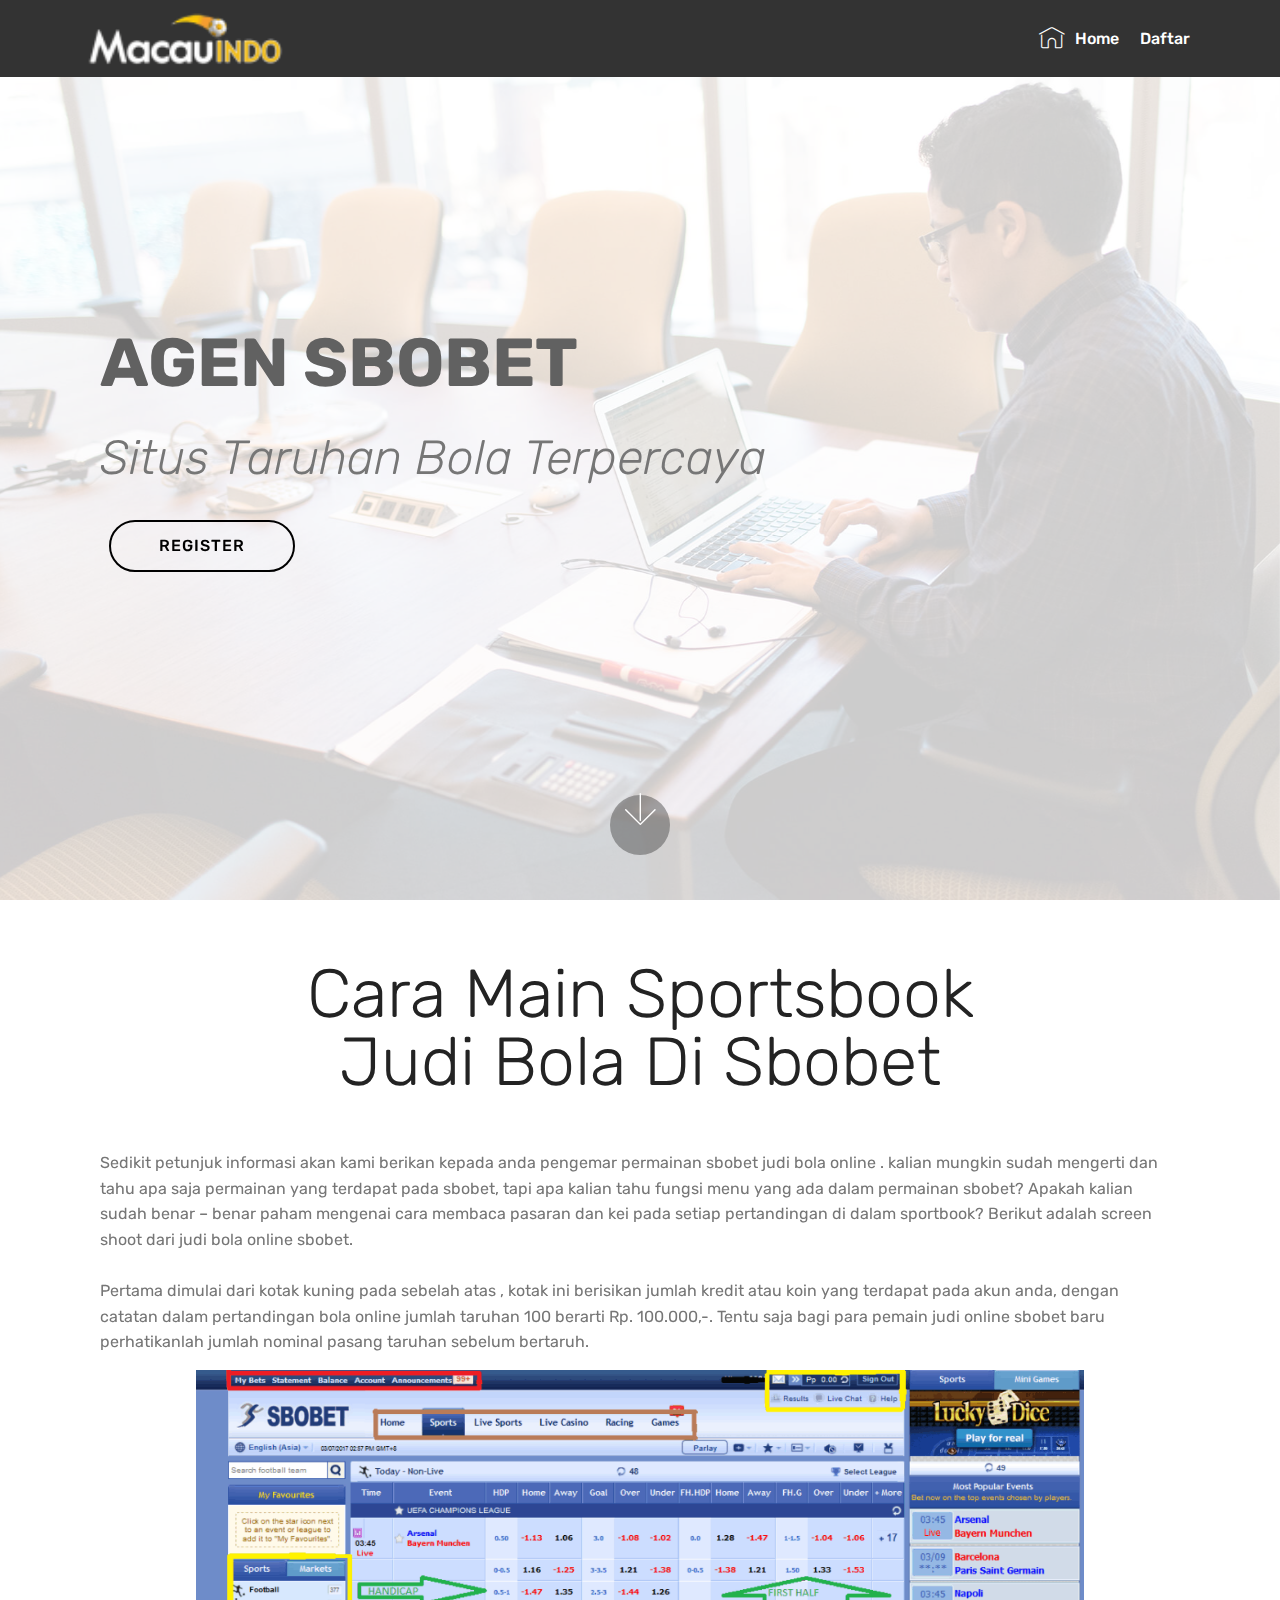
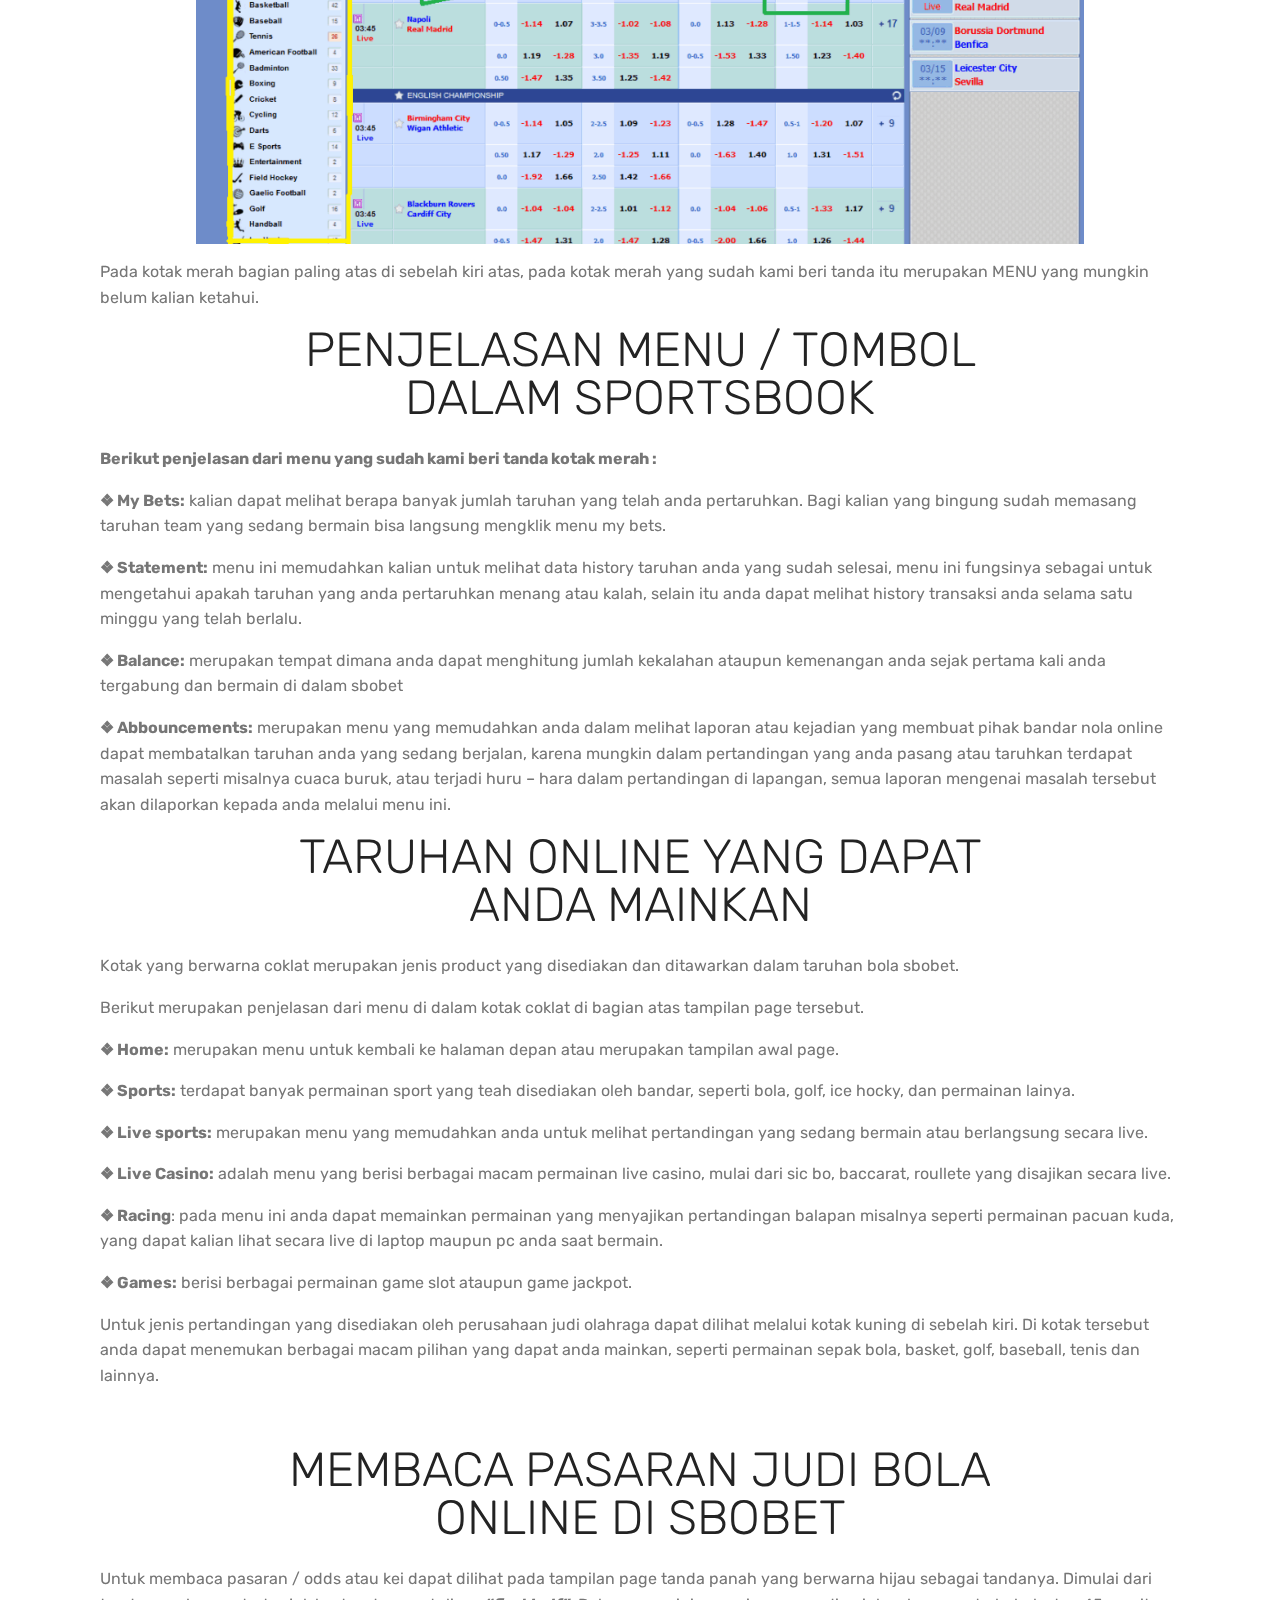
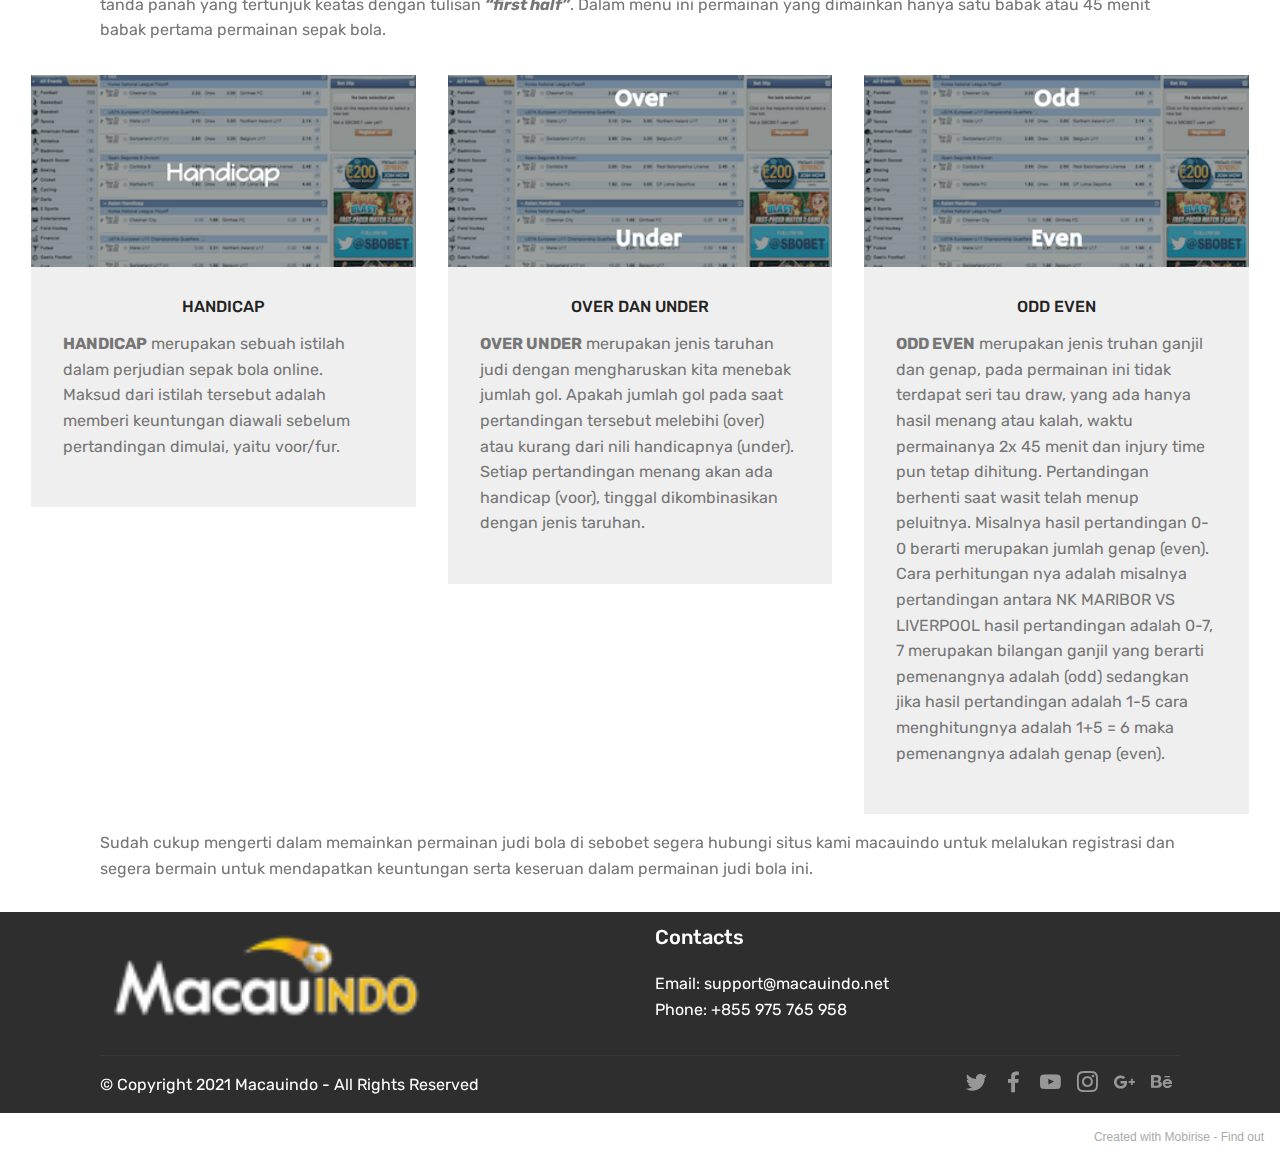
<file: index.html>
<!DOCTYPE html>
<html  >
<head>
  <!-- Site made with Mobirise Website Builder v5.2.0, https://mobirise.com -->
  <meta charset="UTF-8">
  <meta http-equiv="X-UA-Compatible" content="IE=edge">
  <meta name="generator" content="Mobirise v5.2.0, mobirise.com">
  <meta name="viewport" content="width=device-width, initial-scale=1, minimum-scale=1">
  <link rel="shortcut icon" href="assets/images/logo-macauindo-122x34.png" type="image/x-icon">
  <meta name="description" content="Situs Macauindo merupakan agen resmi judi bola yang memiliki permainan bandar taruhan online terlengkap.">
  
  
  <title>Situs Judi Bola SBOBET</title>
  <link rel="stylesheet" href="assets/web/assets/mobirise-icons/mobirise-icons.css">
  <link rel="stylesheet" href="assets/bootstrap/css/bootstrap.min.css">
  <link rel="stylesheet" href="assets/bootstrap/css/bootstrap-grid.min.css">
  <link rel="stylesheet" href="assets/bootstrap/css/bootstrap-reboot.min.css">
  <link rel="stylesheet" href="assets/tether/tether.min.css">
  <link rel="stylesheet" href="assets/dropdown/css/style.css">
  <link rel="stylesheet" href="assets/socicon/css/styles.css">
  <link rel="stylesheet" href="assets/theme/css/style.css">
  <link rel="preload" as="style" href="assets/mobirise/css/mbr-additional.css"><link rel="stylesheet" href="assets/mobirise/css/mbr-additional.css" type="text/css">
  
  
  
  
</head>
<body>
  
  <section class="menu cid-s1osFwJmwk" once="menu" id="menu1-0">

    

    <nav class="navbar navbar-expand beta-menu navbar-dropdown align-items-center navbar-fixed-top navbar-toggleable-sm">
        <button class="navbar-toggler navbar-toggler-right" type="button" data-toggle="collapse" data-target="#navbarSupportedContent" aria-controls="navbarSupportedContent" aria-expanded="false" aria-label="Toggle navigation">
            <div class="hamburger">
                <span></span>
                <span></span>
                <span></span>
                <span></span>
            </div>
        </button>
        <div class="menu-logo">
            <div class="navbar-brand">
                <span class="navbar-logo">
                    <a href="https://macauindo.netlify.app/">
                         <img src="assets/images/logo-macauindo-122x34.png" alt="Macauindo" title="" style="height: 3.8rem;">
                    </a>
                </span>
                
            </div>
        </div>
        <div class="collapse navbar-collapse" id="navbarSupportedContent">
            <ul class="navbar-nav nav-dropdown nav-right" data-app-modern-menu="true"><li class="nav-item">
                    <a class="nav-link link text-white display-4" href="index.html">
                        <span class="mbri-home mbr-iconfont mbr-iconfont-btn"></span>
                        Home</a>
                </li><li class="nav-item"><a class="nav-link link text-white display-4" href="index.html">
                        
                        Daftar</a></li></ul>
            
        </div>
    </nav>
</section>

<section class="header9 cid-s1osHiU9Nv mbr-fullscreen mbr-parallax-background" id="header9-1">

    

    <div class="mbr-overlay" style="opacity: 0.8; background-color: rgb(255, 255, 255);">
    </div>

    <div class="container">
        <div class="media-container-column mbr-white col-lg-8 col-md-10">
            <h1 class="mbr-section-title align-left mbr-bold pb-3 mbr-fonts-style display-1">AGEN SBOBET</h1>
            <h3 class="mbr-section-subtitle align-left mbr-light pb-3 mbr-fonts-style display-2">Situs Taruhan Bola Terpercaya</h3>
            
            <div class="mbr-section-btn align-left"><a class="btn btn-md btn-black-outline display-4" href="https://macauindo.netlify.app/">REGISTER</a></div>
        </div>
    </div>

    <div class="mbr-arrow hidden-sm-down" aria-hidden="true">
        <a href="#next">
            <i class="mbri-down mbr-iconfont"></i>
        </a>
    </div>
</section>

<section class="mbr-section content4 cid-sp9ONyA2yt" id="content4-4">

    

    <div class="container">
        <div class="media-container-row">
            <div class="title col-12 col-md-8">
                <h2 class="align-center pb-3 mbr-fonts-style display-1">Cara Main Sportsbook Judi Bola Di Sbobet</h2>
                
                
            </div>
        </div>
    </div>
</section>

<section class="mbr-section article content1 cid-sp9PIf6TIY" id="content1-6">
    
     

    <div class="container">
        <div class="media-container-row">
            <div class="mbr-text col-12 mbr-fonts-style display-7 col-md-12">Sedikit petunjuk informasi akan kami berikan kepada anda pengemar permainan sbobet judi bola online . kalian mungkin sudah mengerti dan tahu apa saja permainan yang terdapat pada sbobet, tapi apa kalian tahu fungsi menu yang ada dalam permainan sbobet? Apakah kalian sudah benar – benar paham mengenai cara membaca pasaran dan kei pada setiap pertandingan di dalam sportbook? Berikut adalah screen shoot dari judi bola online sbobet.
<div><br></div><div>Pertama dimulai dari kotak kuning pada sebelah atas , kotak ini berisikan jumlah kredit atau koin yang terdapat pada akun anda, dengan catatan dalam pertandingan bola online jumlah taruhan 100 berarti Rp. 100.000,-.  Tentu saja bagi para pemain judi online sbobet baru perhatikanlah jumlah nominal pasang taruhan sebelum bertaruh.</div><div></div><div></div></div>
        </div>
    </div>
</section>

<section class="cid-sp9Sqetc5B" id="image3-a">

    

    <figure class="mbr-figure container">
            <div class="image-block" style="width: 80%;">
                <img src="assets/images/screenshot-sbobet-1086x580.png" width="1400" alt="Macauindo" title="">
                
            </div>
    </figure>
</section>

<section class="mbr-section article content1 cid-sp9QscNG27" id="content1-8">
    
     

    <div class="container">
        <div class="media-container-row">
            <div class="mbr-text col-12 mbr-fonts-style display-7 col-md-12"><p>Pada kotak merah bagian paling atas di sebelah kiri atas, pada kotak merah yang sudah kami beri tanda itu merupakan MENU yang mungkin belum kalian ketahui.</p><p></p></div>
        </div>
    </div>
</section>

<section class="mbr-section content4 cid-sp9TgCpfBX" id="content4-d">

    

    <div class="container">
        <div class="media-container-row">
            <div class="title col-12 col-md-8">
                <h2 class="align-center pb-3 mbr-fonts-style display-2">PENJELASAN MENU / TOMBOL DALAM SPORTSBOOK</h2>
                
                
            </div>
        </div>
    </div>
</section>

<section class="mbr-section article content1 cid-sp9TcTSN87" id="content1-c">
    
     

    <div class="container">
        <div class="media-container-row">
            <div class="mbr-text col-12 mbr-fonts-style display-7 col-md-12"><p><strong>Berikut penjelasan dari menu yang sudah kami beri tanda kotak merah :
</strong></p><p><strong>❖ My Bets:</strong> kalian dapat melihat berapa banyak jumlah taruhan yang telah anda pertaruhkan. Bagi kalian yang bingung sudah memasang taruhan team yang sedang bermain bisa langsung mengklik menu my bets.
</p><p><strong>❖ Statement:</strong>  menu ini memudahkan kalian untuk melihat data history taruhan anda yang sudah selesai, menu ini fungsinya sebagai untuk mengetahui apakah taruhan yang anda pertaruhkan menang atau kalah, selain itu anda dapat melihat history transaksi anda selama satu minggu yang telah berlalu.
</p><p><strong>❖ Balance:</strong>  merupakan tempat dimana anda dapat menghitung jumlah kekalahan ataupun kemenangan anda sejak pertama kali anda tergabung dan bermain di dalam sbobet
</p><p><strong>❖ Abbouncements:</strong> merupakan menu yang memudahkan anda dalam melihat laporan atau kejadian yang membuat pihak bandar nola online dapat membatalkan taruhan anda yang sedang berjalan, karena mungkin dalam pertandingan yang anda pasang atau taruhkan terdapat masalah seperti misalnya cuaca buruk, atau terjadi huru – hara dalam pertandingan di lapangan, semua laporan mengenai masalah tersebut akan dilaporkan kepada anda melalui menu ini.</p></div>
        </div>
    </div>
</section>

<section class="mbr-section content4 cid-sp9TccXEJO" id="content4-b">

    

    <div class="container">
        <div class="media-container-row">
            <div class="title col-12 col-md-8">
                <h2 class="align-center pb-3 mbr-fonts-style display-2">TARUHAN ONLINE YANG DAPAT ANDA MAINKAN</h2>
                
                
            </div>
        </div>
    </div>
</section>

<section class="mbr-section article content1 cid-sp9TgQft1a" id="content1-e">
    
     

    <div class="container">
        <div class="media-container-row">
            <div class="mbr-text col-12 mbr-fonts-style display-7 col-md-12"><p>Kotak yang berwarna coklat merupakan jenis product yang disediakan dan ditawarkan dalam taruhan bola sbobet.
</p><p>Berikut merupakan penjelasan dari menu di dalam kotak coklat di bagian atas tampilan page tersebut.
</p><p><strong>❖ Home:</strong>  merupakan menu untuk kembali ke halaman depan atau merupakan tampilan awal page.
</p><p><strong>❖ Sports:</strong> terdapat banyak permainan sport yang teah disediakan oleh bandar, seperti bola, golf, ice hocky, dan permainan lainya.
</p><p><strong>❖ Live sports:</strong> merupakan menu yang memudahkan anda untuk melihat pertandingan yang sedang bermain atau berlangsung secara live.
</p><p><strong>❖ Live Casino:</strong> adalah menu yang berisi berbagai macam permainan live casino, mulai dari sic bo, baccarat, roullete yang disajikan secara live.
</p><p><strong>❖ Racing</strong>:  pada menu ini anda dapat memainkan permainan yang menyajikan pertandingan balapan misalnya seperti permainan pacuan kuda, yang dapat kalian lihat secara live di laptop maupun pc anda saat bermain.
</p><p><strong>❖ Games:</strong> berisi berbagai permainan game slot ataupun game jackpot.
</p><p>Untuk jenis pertandingan yang disediakan oleh perusahaan judi olahraga dapat dilihat melalui kotak kuning di sebelah kiri. Di kotak tersebut anda dapat menemukan berbagai macam pilihan yang dapat anda mainkan, seperti permainan sepak bola, basket, golf, baseball, tenis dan lainnya.
</p><p><strong><br></strong></p></div>
        </div>
    </div>
</section>

<section class="mbr-section content4 cid-sp9Th0fwkW" id="content4-f">

    

    <div class="container">
        <div class="media-container-row">
            <div class="title col-12 col-md-8">
                <h2 class="align-center pb-3 mbr-fonts-style display-2">MEMBACA PASARAN JUDI BOLA ONLINE DI SBOBET</h2>
                
                
            </div>
        </div>
    </div>
</section>

<section class="mbr-section article content1 cid-sp9Thc48li" id="content1-g">
    
     

    <div class="container">
        <div class="media-container-row">
            <div class="mbr-text col-12 mbr-fonts-style display-7 col-md-12"><p>Untuk membaca pasaran / odds atau kei dapat dilihat pada tampilan page tanda panah yang berwarna hijau sebagai tandanya. Dimulai dari tanda panah yang tertunjuk keatas dengan tulisan <strong><em>“first half”</em></strong>. Dalam menu ini permainan yang dimainkan hanya satu babak atau 45 menit babak pertama permainan sepak bola.&nbsp;</p></div>
        </div>
    </div>
</section>

<section class="features17 cid-sp9V17Ay2f" id="features17-h">
    
    

    
    <div class="container-fluid">
        <div class="media-container-row">
            <div class="card p-3 col-12 col-md-6 col-lg-4">
                <div class="card-wrapper">
                    <div class="card-img">
                        <img src="assets/images/screenshot-sbobet-handicap-320x160.png" alt="Macauindo" title="">
                    </div>
                    <div class="card-box">
                        <h4 class="card-title pb-3 mbr-fonts-style display-7">
                            HANDICAP
                        </h4>
                        <p class="mbr-text mbr-fonts-style display-7"><strong>
                            HANDICAP</strong> merupakan sebuah istilah dalam perjudian sepak bola online. Maksud dari istilah tersebut adalah memberi keuntungan diawali sebelum pertandingan dimulai, yaitu voor/fur.
                        </p>
                    </div>
                </div>
            </div>

            <div class="card p-3 col-12 col-md-6 col-lg-4">
                <div class="card-wrapper">
                    <div class="card-img">
                        <img src="assets/images/screenshot-sbobet-ou-320x160.png" alt="Macauindo" title="">
                    </div>
                    <div class="card-box">
                        <h4 class="card-title pb-3 mbr-fonts-style display-7">OVER DAN UNDER</h4>
                        <p class="mbr-text mbr-fonts-style display-7"><strong>
                            OVER UNDER</strong> merupakan jenis taruhan judi dengan mengharuskan kita menebak jumlah gol. Apakah jumlah gol pada saat pertandingan tersebut melebihi (over) atau kurang dari nili handicapnya (under). Setiap pertandingan menang akan ada handicap (voor), tinggal dikombinasikan dengan jenis taruhan.
                        </p>
                    </div>
                </div>
            </div>

            <div class="card p-3 col-12 col-md-6 col-lg-4">
                <div class="card-wrapper">
                    <div class="card-img">
                        <img src="assets/images/screenshot-sbobet-oe-320x160.png" alt="Macauindo" title="">
                    </div>
                    <div class="card-box">
                        <h4 class="card-title pb-3 mbr-fonts-style display-7">ODD EVEN</h4>
                        <p class="mbr-text mbr-fonts-style display-7"><strong>
                            ODD EVEN</strong> merupakan jenis truhan ganjil dan genap, pada permainan ini tidak terdapat seri tau draw, yang ada hanya hasil menang atau kalah, waktu permainanya 2x 45 menit dan injury time pun tetap dihitung. Pertandingan berhenti saat wasit telah menup peluitnya. Misalnya hasil pertandingan 0-0 berarti merupakan jumlah genap (even). Cara perhitungan nya adalah misalnya pertandingan antara NK MARIBOR VS LIVERPOOL hasil pertandingan adalah 0-7, 7 merupakan bilangan ganjil yang berarti pemenangnya adalah (odd) sedangkan jika hasil pertandingan adalah 1-5 cara menghitungnya adalah 1+5 = 6 maka pemenangnya adalah genap (even).
                        </p>
                    </div>
                </div>
            </div>

            
            
            
        </div>
    </div>
</section>

<section class="mbr-section article content1 cid-sp9V3ylmoA" id="content1-i">
    
     

    <div class="container">
        <div class="media-container-row">
            <div class="mbr-text col-12 mbr-fonts-style display-7 col-md-12"><p>Sudah cukup mengerti dalam memainkan permainan judi bola di sebobet segera hubungi situs kami macauindo untuk melalukan registrasi dan segera bermain untuk mendapatkan keuntungan serta keseruan dalam permainan judi bola ini.</p></div>
        </div>
    </div>
</section>

<section class="cid-sp9VTswbRf" id="footer1-j">

    

    

    <div class="container">
        <div class="media-container-row content text-white">
            <div class="col-12 col-md-3">
                <div class="media-wrap">
                    <a href="https://macauindo.netlify.app/">
                        <img src="assets/images/logo-macauindo-122x34.png" alt="Macauindo" title="">
                    </a>
                </div>
            </div>
            <div class="col-12 col-md-3 mbr-fonts-style display-7">
                <h5 class="pb-3"></h5>
                <p class="mbr-text"></p>
            </div>
            <div class="col-12 col-md-3 mbr-fonts-style display-7">
                <h5 class="pb-3">
                    Contacts
                </h5>
                <p class="mbr-text">
                    Email: support@macauindo.net&nbsp;<br>Phone: +855 975 765 958<br></p>
            </div>
            <div class="col-12 col-md-3 mbr-fonts-style display-7">
                <h5 class="pb-3"></h5>
                <p class="mbr-text"></p>
            </div>
        </div>
        <div class="footer-lower">
            <div class="media-container-row">
                <div class="col-sm-12">
                    <hr>
                </div>
            </div>
            <div class="media-container-row mbr-white">
                <div class="col-sm-6 copyright">
                    <p class="mbr-text mbr-fonts-style display-7">
                        © Copyright 2021 Macauindo - All Rights Reserved
                    </p>
                </div>
                <div class="col-md-6">
                    <div class="social-list align-right">
                        <div class="soc-item">
                            <a href="https://twitter.com/macauindo" target="_blank">
                                <span class="socicon-twitter socicon mbr-iconfont mbr-iconfont-social"></span>
                            </a>
                        </div>
                        <div class="soc-item">
                            <a href="https://www.facebook.com/pages/macauindo/1616226671953247" target="_blank">
                                <span class="socicon-facebook socicon mbr-iconfont mbr-iconfont-social"></span>
                            </a>
                        </div>
                        <div class="soc-item">
                            <a href="https://www.youtube.com/c/macauindo" target="_blank">
                                <span class="socicon-youtube socicon mbr-iconfont mbr-iconfont-social"></span>
                            </a>
                        </div>
                        <div class="soc-item">
                            <a href="https://instagram.com/macauindo" target="_blank">
                                <span class="socicon-instagram socicon mbr-iconfont mbr-iconfont-social"></span>
                            </a>
                        </div>
                        <div class="soc-item">
                            <a href="https://plus.google.com/u/0/+macauindo" target="_blank">
                                <span class="socicon-googleplus socicon mbr-iconfont mbr-iconfont-social"></span>
                            </a>
                        </div>
                        <div class="soc-item">
                            <a href="https://www.behance.net/macauindo" target="_blank">
                                <span class="socicon-behance socicon mbr-iconfont mbr-iconfont-social"></span>
                            </a>
                        </div>
                    </div>
                </div>
            </div>
        </div>
    </div>
</section><section style="background-color: #fff; font-family: -apple-system, BlinkMacSystemFont, 'Segoe UI', 'Roboto', 'Helvetica Neue', Arial, sans-serif; color:#aaa; font-size:12px; padding: 0; align-items: center; display: flex;"><a href="https://mobirise.site/t" style="flex: 1 1; height: 3rem; padding-left: 1rem;"></a><p style="flex: 0 0 auto; margin:0; padding-right:1rem;">Created with Mobirise - <a href="https://mobirise.site/k" style="color:#aaa;">Find out</a></p></section><script src="assets/web/assets/jquery/jquery.min.js"></script>  <script src="assets/popper/popper.min.js"></script>  <script src="assets/bootstrap/js/bootstrap.min.js"></script>  <script src="assets/tether/tether.min.js"></script>  <script src="assets/smoothscroll/smooth-scroll.js"></script>  <script src="assets/dropdown/js/nav-dropdown.js"></script>  <script src="assets/dropdown/js/navbar-dropdown.js"></script>  <script src="assets/touchswipe/jquery.touch-swipe.min.js"></script>  <script src="assets/parallax/jarallax.min.js"></script>  <script src="assets/theme/js/script.js"></script>  
  
  
</body>
</html>
</file>
<file: assets/web/assets/mobirise-icons/mobirise-icons.css>
@font-face {
  font-family: 'MobiriseIcons';
  src:  url('mobirise-icons.eot?spat4u');
  src:  url('mobirise-icons.eot?spat4u#iefix') format('embedded-opentype'),
    url('mobirise-icons.ttf?spat4u') format('truetype'),
    url('mobirise-icons.woff?spat4u') format('woff'),
    url('mobirise-icons.svg?spat4u#MobiriseIcons') format('svg');
  font-weight: normal;
  font-style: normal;
  font-display: swap;
}

[class^="mbri-"], [class*=" mbri-"] {
  /* use !important to prevent issues with browser extensions that change fonts */
  font-family: MobiriseIcons !important;
  speak: none;
  font-style: normal;
  font-weight: normal;
  font-variant: normal;
  text-transform: none;
  line-height: 1;

  /* Better Font Rendering =========== */
  -webkit-font-smoothing: antialiased;
  -moz-osx-font-smoothing: grayscale;
}

.mbri-add-submenu:before {
  content: "\e900";
}
.mbri-alert:before {
  content: "\e901";
}
.mbri-align-center:before {
  content: "\e902";
}
.mbri-align-justify:before {
  content: "\e903";
}
.mbri-align-left:before {
  content: "\e904";
}
.mbri-align-right:before {
  content: "\e905";
}
.mbri-android:before {
  content: "\e906";
}
.mbri-apple:before {
  content: "\e907";
}
.mbri-arrow-down:before {
  content: "\e908";
}
.mbri-arrow-next:before {
  content: "\e909";
}
.mbri-arrow-prev:before {
  content: "\e90a";
}
.mbri-arrow-up:before {
  content: "\e90b";
}
.mbri-bold:before {
  content: "\e90c";
}
.mbri-bookmark:before {
  content: "\e90d";
}
.mbri-bootstrap:before {
  content: "\e90e";
}
.mbri-briefcase:before {
  content: "\e90f";
}
.mbri-browse:before {
  content: "\e910";
}
.mbri-bulleted-list:before {
  content: "\e911";
}
.mbri-calendar:before {
  content: "\e912";
}
.mbri-camera:before {
  content: "\e913";
}
.mbri-cart-add:before {
  content: "\e914";
}
.mbri-cart-full:before {
  content: "\e915";
}
.mbri-cash:before {
  content: "\e916";
}
.mbri-change-style:before {
  content: "\e917";
}
.mbri-chat:before {
  content: "\e918";
}
.mbri-clock:before {
  content: "\e919";
}
.mbri-close:before {
  content: "\e91a";
}
.mbri-cloud:before {
  content: "\e91b";
}
.mbri-code:before {
  content: "\e91c";
}
.mbri-contact-form:before {
  content: "\e91d";
}
.mbri-credit-card:before {
  content: "\e91e";
}
.mbri-cursor-click:before {
  content: "\e91f";
}
.mbri-cust-feedback:before {
  content: "\e920";
}
.mbri-database:before {
  content: "\e921";
}
.mbri-delivery:before {
  content: "\e922";
}
.mbri-desktop:before {
  content: "\e923";
}
.mbri-devices:before {
  content: "\e924";
}
.mbri-down:before {
  content: "\e925";
}
.mbri-download:before {
  content: "\e989";
}
.mbri-drag-n-drop:before {
  content: "\e927";
}
.mbri-drag-n-drop2:before {
  content: "\e928";
}
.mbri-edit:before {
  content: "\e929";
}
.mbri-edit2:before {
  content: "\e92a";
}
.mbri-error:before {
  content: "\e92b";
}
.mbri-extension:before {
  content: "\e92c";
}
.mbri-features:before {
  content: "\e92d";
}
.mbri-file:before {
  content: "\e92e";
}
.mbri-flag:before {
  content: "\e92f";
}
.mbri-folder:before {
  content: "\e930";
}
.mbri-gift:before {
  content: "\e931";
}
.mbri-github:before {
  content: "\e932";
}
.mbri-globe:before {
  content: "\e933";
}
.mbri-globe-2:before {
  content: "\e934";
}
.mbri-growing-chart:before {
  content: "\e935";
}
.mbri-hearth:before {
  content: "\e936";
}
.mbri-help:before {
  content: "\e937";
}
.mbri-home:before {
  content: "\e938";
}
.mbri-hot-cup:before {
  content: "\e939";
}
.mbri-idea:before {
  content: "\e93a";
}
.mbri-image-gallery:before {
  content: "\e93b";
}
.mbri-image-slider:before {
  content: "\e93c";
}
.mbri-info:before {
  content: "\e93d";
}
.mbri-italic:before {
  content: "\e93e";
}
.mbri-key:before {
  content: "\e93f";
}
.mbri-laptop:before {
  content: "\e940";
}
.mbri-layers:before {
  content: "\e941";
}
.mbri-left-right:before {
  content: "\e942";
}
.mbri-left:before {
  content: "\e943";
}
.mbri-letter:before {
  content: "\e944";
}
.mbri-like:before {
  content: "\e945";
}
.mbri-link:before {
  content: "\e946";
}
.mbri-lock:before {
  content: "\e947";
}
.mbri-login:before {
  content: "\e948";
}
.mbri-logout:before {
  content: "\e949";
}
.mbri-magic-stick:before {
  content: "\e94a";
}
.mbri-map-pin:before {
  content: "\e94b";
}
.mbri-menu:before {
  content: "\e94c";
}
.mbri-mobile:before {
  content: "\e94d";
}
.mbri-mobile2:before {
  content: "\e94e";
}
.mbri-mobirise:before {
  content: "\e94f";
}
.mbri-more-horizontal:before {
  content: "\e950";
}
.mbri-more-vertical:before {
  content: "\e951";
}
.mbri-music:before {
  content: "\e952";
}
.mbri-new-file:before {
  content: "\e953";
}
.mbri-numbered-list:before {
  content: "\e954";
}
.mbri-opened-folder:before {
  content: "\e955";
}
.mbri-pages:before {
  content: "\e956";
}
.mbri-paper-plane:before {
  content: "\e957";
}
.mbri-paperclip:before {
  content: "\e958";
}
.mbri-photo:before {
  content: "\e959";
}
.mbri-photos:before {
  content: "\e95a";
}
.mbri-pin:before {
  content: "\e95b";
}
.mbri-play:before {
  content: "\e95c";
}
.mbri-plus:before {
  content: "\e95d";
}
.mbri-preview:before {
  content: "\e95e";
}
.mbri-print:before {
  content: "\e95f";
}
.mbri-protect:before {
  content: "\e960";
}
.mbri-question:before {
  content: "\e961";
}
.mbri-quote-left:before {
  content: "\e962";
}
.mbri-quote-right:before {
  content: "\e963";
}
.mbri-refresh:before {
  content: "\e964";
}
.mbri-responsive:before {
  content: "\e965";
}
.mbri-right:before {
  content: "\e966";
}
.mbri-rocket:before {
  content: "\e967";
}
.mbri-sad-face:before {
  content: "\e968";
}
.mbri-sale:before {
  content: "\e969";
}
.mbri-save:before {
  content: "\e96a";
}
.mbri-search:before {
  content: "\e96b";
}
.mbri-setting:before {
  content: "\e96c";
}
.mbri-setting2:before {
  content: "\e96d";
}
.mbri-setting3:before {
  content: "\e96e";
}
.mbri-share:before {
  content: "\e96f";
}
.mbri-shopping-bag:before {
  content: "\e970";
}
.mbri-shopping-basket:before {
  content: "\e971";
}
.mbri-shopping-cart:before {
  content: "\e972";
}
.mbri-sites:before {
  content: "\e973";
}
.mbri-smile-face:before {
  content: "\e974";
}
.mbri-speed:before {
  content: "\e975";
}
.mbri-star:before {
  content: "\e976";
}
.mbri-success:before {
  content: "\e977";
}
.mbri-sun:before {
  content: "\e978";
}
.mbri-sun2:before {
  content: "\e979";
}
.mbri-tablet:before {
  content: "\e97a";
}
.mbri-tablet-vertical:before {
  content: "\e97b";
}
.mbri-target:before {
  content: "\e97c";
}
.mbri-timer:before {
  content: "\e97d";
}
.mbri-to-ftp:before {
  content: "\e97e";
}
.mbri-to-local-drive:before {
  content: "\e97f";
}
.mbri-touch-swipe:before {
  content: "\e980";
}
.mbri-touch:before {
  content: "\e981";
}
.mbri-trash:before {
  content: "\e982";
}
.mbri-underline:before {
  content: "\e983";
}
.mbri-unlink:before {
  content: "\e984";
}
.mbri-unlock:before {
  content: "\e985";
}
.mbri-up-down:before {
  content: "\e986";
}
.mbri-up:before {
  content: "\e987";
}
.mbri-update:before {
  content: "\e988";
}
.mbri-upload:before {
 content: "\e926"; 
}
.mbri-user:before {
  content: "\e98a";
}
.mbri-user2:before {
  content: "\e98b";
}
.mbri-users:before {
  content: "\e98c";
}
.mbri-video:before {
  content: "\e98d";
}
.mbri-video-play:before {
  content: "\e98e";
}
.mbri-watch:before {
  content: "\e98f";
}
.mbri-website-theme:before {
  content: "\e990";
}
.mbri-wifi:before {
  content: "\e991";
}
.mbri-windows:before {
  content: "\e992";
}
.mbri-zoom-out:before {
  content: "\e993";
}
.mbri-redo:before {
  content: "\e994";
}
.mbri-undo:before {
  content: "\e995";
}
</file>
<file: assets/dropdown/css/style.css>
.navbar-dropdown {
  left: 0;
  padding: 0;
  position: absolute;
  right: 0;
  top: 0;
  transition: all 0.45s ease;
  z-index: 1030;
  background: #282828; }
  .navbar-dropdown .navbar-logo {
    margin-right: 0.8rem;
    transition: margin 0.3s ease-in-out;
    vertical-align: middle; }
    .navbar-dropdown .navbar-logo img {
      height: 3.125rem;
      transition: all 0.3s ease-in-out; }
    .navbar-dropdown .navbar-logo.mbr-iconfont {
      font-size: 3.125rem;
      line-height: 3.125rem; }
  .navbar-dropdown .navbar-caption {
    font-weight: 700;
    white-space: normal;
    vertical-align: -4px;
    line-height: 3.125rem !important; }
    .navbar-dropdown .navbar-caption, .navbar-dropdown .navbar-caption:hover {
      color: inherit;
      text-decoration: none; }
  .navbar-dropdown .mbr-iconfont + .navbar-caption {
    vertical-align: -1px; }
  .navbar-dropdown.navbar-fixed-top {
    position: fixed; }
  .navbar-dropdown .navbar-brand span {
    vertical-align: -4px; }
  .navbar-dropdown.bg-color.transparent {
    background: none; }
  .navbar-dropdown.navbar-short .navbar-brand {
    padding: 0.625rem 0; }
    .navbar-dropdown.navbar-short .navbar-brand span {
      vertical-align: -1px; }
  .navbar-dropdown.navbar-short .navbar-caption {
    line-height: 2.375rem !important;
    vertical-align: -2px; }
  .navbar-dropdown.navbar-short .navbar-logo {
    margin-right: 0.5rem; }
    .navbar-dropdown.navbar-short .navbar-logo img {
      height: 2.375rem; }
    .navbar-dropdown.navbar-short .navbar-logo.mbr-iconfont {
      font-size: 2.375rem;
      line-height: 2.375rem; }
  .navbar-dropdown.navbar-short .mbr-table-cell {
    height: 3.625rem; }
  .navbar-dropdown .navbar-close {
    left: 0.6875rem;
    position: fixed;
    top: 0.75rem;
    z-index: 1000; }
  .navbar-dropdown .hamburger-icon {
    content: "";
    display: inline-block;
    vertical-align: middle;
    width: 16px;
    -webkit-box-shadow: 0 -6px 0 1px #282828,0 0 0 1px #282828,0 6px 0 1px #282828;
    -moz-box-shadow: 0 -6px 0 1px #282828,0 0 0 1px #282828,0 6px 0 1px #282828;
    box-shadow: 0 -6px 0 1px #282828,0 0 0 1px #282828,0 6px 0 1px #282828; }

.dropdown-menu .dropdown-toggle[data-toggle="dropdown-submenu"]::after {
  border-bottom: 0.35em solid transparent;
  border-left: 0.35em solid;
  border-right: 0;
  border-top: 0.35em solid transparent;
  margin-left: 0.3rem; }

.dropdown-menu .dropdown-item:focus {
  outline: 0; }

.nav-dropdown {
  font-size: 0.75rem;
  font-weight: 500;
  height: auto !important; }
  .nav-dropdown .nav-btn {
    padding-left: 1rem; }
  .nav-dropdown .link {
    margin: .667em 1.667em;
    font-weight: 500;
    padding: 0;
    transition: color .2s ease-in-out; }
    .nav-dropdown .link.dropdown-toggle {
      margin-right: 2.583em; }
      .nav-dropdown .link.dropdown-toggle::after {
        margin-left: .25rem;
        border-top: 0.35em solid;
        border-right: 0.35em solid transparent;
        border-left: 0.35em solid transparent;
        border-bottom: 0; }
      .nav-dropdown .link.dropdown-toggle[aria-expanded="true"] {
        margin: 0;
        padding: 0.667em 3.263em  0.667em 1.667em; }
  .nav-dropdown .link::after,
  .nav-dropdown .dropdown-item::after {
    color: inherit; }
  .nav-dropdown .btn {
    font-size: 0.75rem;
    font-weight: 700;
    letter-spacing: 0;
    margin-bottom: 0;
    padding-left: 1.25rem;
    padding-right: 1.25rem; }
  .nav-dropdown .dropdown-menu {
    border-radius: 0;
    border: 0;
    left: 0;
    margin: 0;
    padding-bottom: 1.25rem;
    padding-top: 1.25rem;
    position: relative; }
  .nav-dropdown .dropdown-submenu {
    margin-left: 0.125rem;
    top: 0; }
  .nav-dropdown .dropdown-item {
    font-weight: 500;
    line-height: 2;
    padding: 0.3846em 4.615em 0.3846em 1.5385em;
    position: relative;
    transition: color .2s ease-in-out, background-color .2s ease-in-out; }
    .nav-dropdown .dropdown-item::after {
      margin-top: -0.3077em;
      position: absolute;
      right: 1.1538em;
      top: 50%; }
    .nav-dropdown .dropdown-item:focus, .nav-dropdown .dropdown-item:hover {
      background: none; }

@media (max-width: 767px) {
  .nav-dropdown.navbar-toggleable-sm {
    bottom: 0;
    display: none;
    left: 0;
    overflow-x: hidden;
    position: fixed;
    top: 0;
    transform: translateX(-100%);
    -ms-transform: translateX(-100%);
    -webkit-transform: translateX(-100%);
    width: 18.75rem;
    z-index: 999; } }
.nav-dropdown.navbar-toggleable-xl {
  bottom: 0;
  display: none;
  left: 0;
  overflow-x: hidden;
  position: fixed;
  top: 0;
  transform: translateX(-100%);
  -ms-transform: translateX(-100%);
  -webkit-transform: translateX(-100%);
  width: 18.75rem;
  z-index: 999; }

.nav-dropdown-sm {
  display: block !important;
  overflow-x: hidden;
  overflow: auto;
  padding-top: 3.875rem; }
  .nav-dropdown-sm::after {
    content: "";
    display: block;
    height: 3rem;
    width: 100%; }
  .nav-dropdown-sm.collapse.in ~ .navbar-close {
    display: block !important; }
  .nav-dropdown-sm.collapsing, .nav-dropdown-sm.collapse.in {
    transform: translateX(0);
    -ms-transform: translateX(0);
    -webkit-transform: translateX(0);
    transition: all 0.25s ease-out;
    -webkit-transition: all 0.25s ease-out;
    background: #282828; }
  .nav-dropdown-sm.collapsing[aria-expanded="false"] {
    transform: translateX(-100%);
    -ms-transform: translateX(-100%);
    -webkit-transform: translateX(-100%); }
  .nav-dropdown-sm .nav-item {
    display: block;
    margin-left: 0 !important;
    padding-left: 0; }
  .nav-dropdown-sm .link,
  .nav-dropdown-sm .dropdown-item {
    border-top: 1px dotted rgba(255, 255, 255, 0.1);
    font-size: 0.8125rem;
    line-height: 1.6;
    margin: 0 !important;
    padding: 0.875rem 2.4rem 0.875rem 1.5625rem !important;
    position: relative;
    white-space: normal; }
    .nav-dropdown-sm .link:focus, .nav-dropdown-sm .link:hover,
    .nav-dropdown-sm .dropdown-item:focus,
    .nav-dropdown-sm .dropdown-item:hover {
      background: rgba(0, 0, 0, 0.2) !important;
      color: #c0a375; }
  .nav-dropdown-sm .nav-btn {
    position: relative;
    padding: 1.5625rem 1.5625rem 0 1.5625rem; }
    .nav-dropdown-sm .nav-btn::before {
      border-top: 1px dotted rgba(255, 255, 255, 0.1);
      content: "";
      left: 0;
      position: absolute;
      top: 0;
      width: 100%; }
    .nav-dropdown-sm .nav-btn + .nav-btn {
      padding-top: 0.625rem; }
      .nav-dropdown-sm .nav-btn + .nav-btn::before {
        display: none; }
  .nav-dropdown-sm .btn {
    padding: 0.625rem 0; }
  .nav-dropdown-sm .dropdown-toggle[data-toggle="dropdown-submenu"]::after {
    margin-left: .25rem;
    border-top: 0.35em solid;
    border-right: 0.35em solid transparent;
    border-left: 0.35em solid transparent;
    border-bottom: 0; }
  .nav-dropdown-sm .dropdown-toggle[data-toggle="dropdown-submenu"][aria-expanded="true"]::after {
    border-top: 0;
    border-right: 0.35em solid transparent;
    border-left: 0.35em solid transparent;
    border-bottom: 0.35em solid; }
  .nav-dropdown-sm .dropdown-menu {
    margin: 0;
    padding: 0;
    position: relative;
    top: 0;
    left: 0;
    width: 100%;
    border: 0;
    float: none;
    border-radius: 0;
    background: none; }
  .nav-dropdown-sm .dropdown-submenu {
    left: 100%;
    margin-left: 0.125rem;
    margin-top: -1.25rem;
    top: 0; }

.navbar-toggleable-sm .nav-dropdown .dropdown-menu {
  position: absolute; }

.navbar-toggleable-sm .nav-dropdown .dropdown-submenu {
  left: 100%;
  margin-left: 0.125rem;
  margin-top: -1.25rem;
  top: 0; }

.navbar-toggleable-sm.opened .nav-dropdown .dropdown-menu {
  position: relative; }

.navbar-toggleable-sm.opened .nav-dropdown .dropdown-submenu {
  left: 0;
  margin-left: 00rem;
  margin-top: 0rem;
  top: 0; }

.is-builder .nav-dropdown.collapsing {
  transition: none !important; }

/*# sourceMappingURL=style.css.map */
</file>
<file: assets/socicon/css/styles.css>
@charset "UTF-8";

@font-face {
  font-family: 'Socicon';
  src:  url('../fonts/socicon.eot');
  src:  url('../fonts/socicon.eot?#iefix') format('embedded-opentype'),
    url('../fonts/socicon.woff2') format('woff2'),
    url('../fonts/socicon.ttf') format('truetype'),
    url('../fonts/socicon.woff') format('woff'),
    url('../fonts/socicon.svg#socicon') format('svg');
  font-weight: normal;
  font-style: normal;
}

[data-icon]:before {
  font-family: "socicon" !important;
  content: attr(data-icon);
  font-style: normal !important;
  font-weight: normal !important;
  font-variant: normal !important;
  text-transform: none !important;
  speak: none;
  line-height: 1;
  -webkit-font-smoothing: antialiased;
  -moz-osx-font-smoothing: grayscale;
}

[class^="socicon-"], [class*=" socicon-"] {
  /* use !important to prevent issues with browser extensions that change fonts */
  font-family: 'Socicon' !important;
  speak: none;
  font-style: normal;
  font-weight: normal;
  font-variant: normal;
  text-transform: none;
  line-height: 1;

  /* Better Font Rendering =========== */
  -webkit-font-smoothing: antialiased;
  -moz-osx-font-smoothing: grayscale;
}

.socicon-eitaa:before {
  content: "\e97c";
}
.socicon-soroush:before {
  content: "\e97d";
}
.socicon-bale:before {
  content: "\e97e";
}
.socicon-zazzle:before {
  content: "\e97b";
}
.socicon-society6:before {
  content: "\e97a";
}
.socicon-redbubble:before {
  content: "\e979";
}
.socicon-avvo:before {
  content: "\e978";
}
.socicon-stitcher:before {
  content: "\e977";
}
.socicon-googlehangouts:before {
  content: "\e974";
}
.socicon-dlive:before {
  content: "\e975";
}
.socicon-vsco:before {
  content: "\e976";
}
.socicon-flipboard:before {
  content: "\e973";
}
.socicon-ubuntu:before {
  content: "\e958";
}
.socicon-artstation:before {
  content: "\e959";
}
.socicon-invision:before {
  content: "\e95a";
}
.socicon-torial:before {
  content: "\e95b";
}
.socicon-collectorz:before {
  content: "\e95c";
}
.socicon-seenthis:before {
  content: "\e95d";
}
.socicon-googleplaymusic:before {
  content: "\e95e";
}
.socicon-debian:before {
  content: "\e95f";
}
.socicon-filmfreeway:before {
  content: "\e960";
}
.socicon-gnome:before {
  content: "\e961";
}
.socicon-itchio:before {
  content: "\e962";
}
.socicon-jamendo:before {
  content: "\e963";
}
.socicon-mix:before {
  content: "\e964";
}
.socicon-sharepoint:before {
  content: "\e965";
}
.socicon-tinder:before {
  content: "\e966";
}
.socicon-windguru:before {
  content: "\e967";
}
.socicon-cdbaby:before {
  content: "\e968";
}
.socicon-elementaryos:before {
  content: "\e969";
}
.socicon-stage32:before {
  content: "\e96a";
}
.socicon-tiktok:before {
  content: "\e96b";
}
.socicon-gitter:before {
  content: "\e96c";
}
.socicon-letterboxd:before {
  content: "\e96d";
}
.socicon-threema:before {
  content: "\e96e";
}
.socicon-splice:before {
  content: "\e96f";
}
.socicon-metapop:before {
  content: "\e970";
}
.socicon-naver:before {
  content: "\e971";
}
.socicon-remote:before {
  content: "\e972";
}
.socicon-internet:before {
  content: "\e957";
}
.socicon-moddb:before {
  content: "\e94b";
}
.socicon-indiedb:before {
  content: "\e94c";
}
.socicon-traxsource:before {
  content: "\e94d";
}
.socicon-gamefor:before {
  content: "\e94e";
}
.socicon-pixiv:before {
  content: "\e94f";
}
.socicon-myanimelist:before {
  content: "\e950";
}
.socicon-blackberry:before {
  content: "\e951";
}
.socicon-wickr:before {
  content: "\e952";
}
.socicon-spip:before {
  content: "\e953";
}
.socicon-napster:before {
  content: "\e954";
}
.socicon-beatport:before {
  content: "\e955";
}
.socicon-hackerone:before {
  content: "\e956";
}
.socicon-hackernews:before {
  content: "\e946";
}
.socicon-smashwords:before {
  content: "\e947";
}
.socicon-kobo:before {
  content: "\e948";
}
.socicon-bookbub:before {
  content: "\e949";
}
.socicon-mailru:before {
  content: "\e94a";
}
.socicon-gitlab:before {
  content: "\e945";
}
.socicon-instructables:before {
  content: "\e944";
}
.socicon-portfolio:before {
  content: "\e943";
}
.socicon-codered:before {
  content: "\e940";
}
.socicon-origin:before {
  content: "\e941";
}
.socicon-nextdoor:before {
  content: "\e942";
}
.socicon-udemy:before {
  content: "\e93f";
}
.socicon-livemaster:before {
  content: "\e93e";
}
.socicon-crunchbase:before {
  content: "\e93b";
}
.socicon-homefy:before {
  content: "\e93c";
}
.socicon-calendly:before {
  content: "\e93d";
}
.socicon-realtor:before {
  content: "\e90f";
}
.socicon-tidal:before {
  content: "\e910";
}
.socicon-qobuz:before {
  content: "\e911";
}
.socicon-natgeo:before {
  content: "\e912";
}
.socicon-mastodon:before {
  content: "\e913";
}
.socicon-unsplash:before {
  content: "\e914";
}
.socicon-homeadvisor:before {
  content: "\e915";
}
.socicon-angieslist:before {
  content: "\e916";
}
.socicon-codepen:before {
  content: "\e917";
}
.socicon-slack:before {
  content: "\e918";
}
.socicon-openaigym:before {
  content: "\e919";
}
.socicon-logmein:before {
  content: "\e91a";
}
.socicon-fiverr:before {
  content: "\e91b";
}
.socicon-gotomeeting:before {
  content: "\e91c";
}
.socicon-aliexpress:before {
  content: "\e91d";
}
.socicon-guru:before {
  content: "\e91e";
}
.socicon-appstore:before {
  content: "\e91f";
}
.socicon-homes:before {
  content: "\e920";
}
.socicon-zoom:before {
  content: "\e921";
}
.socicon-alibaba:before {
  content: "\e922";
}
.socicon-craigslist:before {
  content: "\e923";
}
.socicon-wix:before {
  content: "\e924";
}
.socicon-redfin:before {
  content: "\e925";
}
.socicon-googlecalendar:before {
  content: "\e926";
}
.socicon-shopify:before {
  content: "\e927";
}
.socicon-freelancer:before {
  content: "\e928";
}
.socicon-seedrs:before {
  content: "\e929";
}
.socicon-bing:before {
  content: "\e92a";
}
.socicon-doodle:before {
  content: "\e92b";
}
.socicon-bonanza:before {
  content: "\e92c";
}
.socicon-squarespace:before {
  content: "\e92d";
}
.socicon-toptal:before {
  content: "\e92e";
}
.socicon-gust:before {
  content: "\e92f";
}
.socicon-ask:before {
  content: "\e930";
}
.socicon-trulia:before {
  content: "\e931";
}
.socicon-loomly:before {
  content: "\e932";
}
.socicon-ghost:before {
  content: "\e933";
}
.socicon-upwork:before {
  content: "\e934";
}
.socicon-fundable:before {
  content: "\e935";
}
.socicon-booking:before {
  content: "\e936";
}
.socicon-googlemaps:before {
  content: "\e937";
}
.socicon-zillow:before {
  content: "\e938";
}
.socicon-niconico:before {
  content: "\e939";
}
.socicon-toneden:before {
  content: "\e93a";
}
.socicon-augment:before {
  content: "\e908";
}
.socicon-bitbucket:before {
  content: "\e909";
}
.socicon-fyuse:before {
  content: "\e90a";
}
.socicon-yt-gaming:before {
  content: "\e90b";
}
.socicon-sketchfab:before {
  content: "\e90c";
}
.socicon-mobcrush:before {
  content: "\e90d";
}
.socicon-microsoft:before {
  content: "\e90e";
}
.socicon-pandora:before {
  content: "\e907";
}
.socicon-messenger:before {
  content: "\e906";
}
.socicon-gamewisp:before {
  content: "\e905";
}
.socicon-bloglovin:before {
  content: "\e904";
}
.socicon-tunein:before {
  content: "\e903";
}
.socicon-gamejolt:before {
  content: "\e901";
}
.socicon-trello:before {
  content: "\e902";
}
.socicon-spreadshirt:before {
  content: "\e900";
}
.socicon-500px:before {
  content: "\e000";
}
.socicon-8tracks:before {
  content: "\e001";
}
.socicon-airbnb:before {
  content: "\e002";
}
.socicon-alliance:before {
  content: "\e003";
}
.socicon-amazon:before {
  content: "\e004";
}
.socicon-amplement:before {
  content: "\e005";
}
.socicon-android:before {
  content: "\e006";
}
.socicon-angellist:before {
  content: "\e007";
}
.socicon-apple:before {
  content: "\e008";
}
.socicon-appnet:before {
  content: "\e009";
}
.socicon-baidu:before {
  content: "\e00a";
}
.socicon-bandcamp:before {
  content: "\e00b";
}
.socicon-battlenet:before {
  content: "\e00c";
}
.socicon-mixer:before {
  content: "\e00d";
}
.socicon-bebee:before {
  content: "\e00e";
}
.socicon-bebo:before {
  content: "\e00f";
}
.socicon-behance:before {
  content: "\e010";
}
.socicon-blizzard:before {
  content: "\e011";
}
.socicon-blogger:before {
  content: "\e012";
}
.socicon-buffer:before {
  content: "\e013";
}
.socicon-chrome:before {
  content: "\e014";
}
.socicon-coderwall:before {
  content: "\e015";
}
.socicon-curse:before {
  content: "\e016";
}
.socicon-dailymotion:before {
  content: "\e017";
}
.socicon-deezer:before {
  content: "\e018";
}
.socicon-delicious:before {
  content: "\e019";
}
.socicon-deviantart:before {
  content: "\e01a";
}
.socicon-diablo:before {
  content: "\e01b";
}
.socicon-digg:before {
  content: "\e01c";
}
.socicon-discord:before {
  content: "\e01d";
}
.socicon-disqus:before {
  content: "\e01e";
}
.socicon-douban:before {
  content: "\e01f";
}
.socicon-draugiem:before {
  content: "\e020";
}
.socicon-dribbble:before {
  content: "\e021";
}
.socicon-drupal:before {
  content: "\e022";
}
.socicon-ebay:before {
  content: "\e023";
}
.socicon-ello:before {
  content: "\e024";
}
.socicon-endomodo:before {
  content: "\e025";
}
.socicon-envato:before {
  content: "\e026";
}
.socicon-etsy:before {
  content: "\e027";
}
.socicon-facebook:before {
  content: "\e028";
}
.socicon-feedburner:before {
  content: "\e029";
}
.socicon-filmweb:before {
  content: "\e02a";
}
.socicon-firefox:before {
  content: "\e02b";
}
.socicon-flattr:before {
  content: "\e02c";
}
.socicon-flickr:before {
  content: "\e02d";
}
.socicon-formulr:before {
  content: "\e02e";
}
.socicon-forrst:before {
  content: "\e02f";
}
.socicon-foursquare:before {
  content: "\e030";
}
.socicon-friendfeed:before {
  content: "\e031";
}
.socicon-github:before {
  content: "\e032";
}
.socicon-goodreads:before {
  content: "\e033";
}
.socicon-google:before {
  content: "\e034";
}
.socicon-googlescholar:before {
  content: "\e035";
}
.socicon-googlegroups:before {
  content: "\e036";
}
.socicon-googlephotos:before {
  content: "\e037";
}
.socicon-googleplus:before {
  content: "\e038";
}
.socicon-grooveshark:before {
  content: "\e039";
}
.socicon-hackerrank:before {
  content: "\e03a";
}
.socicon-hearthstone:before {
  content: "\e03b";
}
.socicon-hellocoton:before {
  content: "\e03c";
}
.socicon-heroes:before {
  content: "\e03d";
}
.socicon-smashcast:before {
  content: "\e03e";
}
.socicon-horde:before {
  content: "\e03f";
}
.socicon-houzz:before {
  content: "\e040";
}
.socicon-icq:before {
  content: "\e041";
}
.socicon-identica:before {
  content: "\e042";
}
.socicon-imdb:before {
  content: "\e043";
}
.socicon-instagram:before {
  content: "\e044";
}
.socicon-issuu:before {
  content: "\e045";
}
.socicon-istock:before {
  content: "\e046";
}
.socicon-itunes:before {
  content: "\e047";
}
.socicon-keybase:before {
  content: "\e048";
}
.socicon-lanyrd:before {
  content: "\e049";
}
.socicon-lastfm:before {
  content: "\e04a";
}
.socicon-line:before {
  content: "\e04b";
}
.socicon-linkedin:before {
  content: "\e04c";
}
.socicon-livejournal:before {
  content: "\e04d";
}
.socicon-lyft:before {
  content: "\e04e";
}
.socicon-macos:before {
  content: "\e04f";
}
.socicon-mail:before {
  content: "\e050";
}
.socicon-medium:before {
  content: "\e051";
}
.socicon-meetup:before {
  content: "\e052";
}
.socicon-mixcloud:before {
  content: "\e053";
}
.socicon-modelmayhem:before {
  content: "\e054";
}
.socicon-mumble:before {
  content: "\e055";
}
.socicon-myspace:before {
  content: "\e056";
}
.socicon-newsvine:before {
  content: "\e057";
}
.socicon-nintendo:before {
  content: "\e058";
}
.socicon-npm:before {
  content: "\e059";
}
.socicon-odnoklassniki:before {
  content: "\e05a";
}
.socicon-openid:before {
  content: "\e05b";
}
.socicon-opera:before {
  content: "\e05c";
}
.socicon-outlook:before {
  content: "\e05d";
}
.socicon-overwatch:before {
  content: "\e05e";
}
.socicon-patreon:before {
  content: "\e05f";
}
.socicon-paypal:before {
  content: "\e060";
}
.socicon-periscope:before {
  content: "\e061";
}
.socicon-persona:before {
  content: "\e062";
}
.socicon-pinterest:before {
  content: "\e063";
}
.socicon-play:before {
  content: "\e064";
}
.socicon-player:before {
  content: "\e065";
}
.socicon-playstation:before {
  content: "\e066";
}
.socicon-pocket:before {
  content: "\e067";
}
.socicon-qq:before {
  content: "\e068";
}
.socicon-quora:before {
  content: "\e069";
}
.socicon-raidcall:before {
  content: "\e06a";
}
.socicon-ravelry:before {
  content: "\e06b";
}
.socicon-reddit:before {
  content: "\e06c";
}
.socicon-renren:before {
  content: "\e06d";
}
.socicon-researchgate:before {
  content: "\e06e";
}
.socicon-residentadvisor:before {
  content: "\e06f";
}
.socicon-reverbnation:before {
  content: "\e070";
}
.socicon-rss:before {
  content: "\e071";
}
.socicon-sharethis:before {
  content: "\e072";
}
.socicon-skype:before {
  content: "\e073";
}
.socicon-slideshare:before {
  content: "\e074";
}
.socicon-smugmug:before {
  content: "\e075";
}
.socicon-snapchat:before {
  content: "\e076";
}
.socicon-songkick:before {
  content: "\e077";
}
.socicon-soundcloud:before {
  content: "\e078";
}
.socicon-spotify:before {
  content: "\e079";
}
.socicon-stackexchange:before {
  content: "\e07a";
}
.socicon-stackoverflow:before {
  content: "\e07b";
}
.socicon-starcraft:before {
  content: "\e07c";
}
.socicon-stayfriends:before {
  content: "\e07d";
}
.socicon-steam:before {
  content: "\e07e";
}
.socicon-storehouse:before {
  content: "\e07f";
}
.socicon-strava:before {
  content: "\e080";
}
.socicon-streamjar:before {
  content: "\e081";
}
.socicon-stumbleupon:before {
  content: "\e082";
}
.socicon-swarm:before {
  content: "\e083";
}
.socicon-teamspeak:before {
  content: "\e084";
}
.socicon-teamviewer:before {
  content: "\e085";
}
.socicon-technorati:before {
  content: "\e086";
}
.socicon-telegram:before {
  content: "\e087";
}
.socicon-tripadvisor:before {
  content: "\e088";
}
.socicon-tripit:before {
  content: "\e089";
}
.socicon-triplej:before {
  content: "\e08a";
}
.socicon-tumblr:before {
  content: "\e08b";
}
.socicon-twitch:before {
  content: "\e08c";
}
.socicon-twitter:before {
  content: "\e08d";
}
.socicon-uber:before {
  content: "\e08e";
}
.socicon-ventrilo:before {
  content: "\e08f";
}
.socicon-viadeo:before {
  content: "\e090";
}
.socicon-viber:before {
  content: "\e091";
}
.socicon-viewbug:before {
  content: "\e092";
}
.socicon-vimeo:before {
  content: "\e093";
}
.socicon-vine:before {
  content: "\e094";
}
.socicon-vkontakte:before {
  content: "\e095";
}
.socicon-warcraft:before {
  content: "\e096";
}
.socicon-wechat:before {
  content: "\e097";
}
.socicon-weibo:before {
  content: "\e098";
}
.socicon-whatsapp:before {
  content: "\e099";
}
.socicon-wikipedia:before {
  content: "\e09a";
}
.socicon-windows:before {
  content: "\e09b";
}
.socicon-wordpress:before {
  content: "\e09c";
}
.socicon-wykop:before {
  content: "\e09d";
}
.socicon-xbox:before {
  content: "\e09e";
}
.socicon-xing:before {
  content: "\e09f";
}
.socicon-yahoo:before {
  content: "\e0a0";
}
.socicon-yammer:before {
  content: "\e0a1";
}
.socicon-yandex:before {
  content: "\e0a2";
}
.socicon-yelp:before {
  content: "\e0a3";
}
.socicon-younow:before {
  content: "\e0a4";
}
.socicon-youtube:before {
  content: "\e0a5";
}
.socicon-zapier:before {
  content: "\e0a6";
}
.socicon-zerply:before {
  content: "\e0a7";
}
.socicon-zomato:before {
  content: "\e0a8";
}
.socicon-zynga:before {
  content: "\e0a9";
}
</file>
<file: assets/theme/css/style.css>
/*!
 * Mobirise v4 theme (https://mobirise.com/)
 * Copyright 2017 Mobirise
 */
section {
  background-color: #eeeeee;
}

.form-control:focus {
  box-shadow: none;
}

:focus {
  outline: none;
}

body {
  font-style: normal;
  line-height: 1.5;
}

section,
.container,
.container-fluid {
  position: relative;
  word-wrap: break-word;
}

a.mbr-iconfont:hover {
  text-decoration: none;
}

.article .lead p,
.article .lead ul,
.article .lead ol,
.article .lead pre,
.article .lead blockquote {
  margin-bottom: 0;
}

ul,
ol,
pre,
blockquote {
  margin-bottom: 2.3125rem;
}

pre {
  background: #f4f4f4;
  padding: 10px 24px;
  white-space: pre-wrap;
}

.inactive {
  -webkit-user-select: none;
  -moz-user-select: none;
  -ms-user-select: none;
  user-select: none;
  pointer-events: none;
  -webkit-user-drag: none;
  user-drag: none;
}

.mbr-section__comments .row {
  justify-content: center;
  -webkit-justify-content: center;
}

a {
  font-style: normal;
  font-weight: 400;
  cursor: pointer;
}

a, a:hover {
  text-decoration: none;
}

figure {
  margin-bottom: 0;
}

body {
  color: #232323;
}

h1,
h2,
h3,
h4,
h5,
h6,
.h1,
.h2,
.h3,
.h4,
.h5,
.h6,
.display-1,
.display-2,
.display-3,
.display-4 {
  line-height: 1;
  word-break: break-word;
  word-wrap: break-word;
}

.mbr-section-title {
  font-style: normal;
  line-height: 1.2;
}

.mbr-section-subtitle {
  line-height: 1.3;
}

.mbr-text {
  font-style: normal;
  line-height: 1.6;
}

b,
strong {
  font-weight: bold;
}

blockquote {
  padding: 10px 0 10px 20px;
  position: relative;
  border-left: 2px solid;
  border-color: #ff3366;
}

input:-webkit-autofill, input:-webkit-autofill:hover, input:-webkit-autofill:focus, input:-webkit-autofill:active {
  transition-delay: 9999s;
  transition-property: background-color, color;
}

textarea[type='hidden'] {
  display: none;
}

body {
  position: relative;
}

section {
  background-position: 50% 50%;
  background-repeat: no-repeat;
  background-size: cover;
}

section .mbr-background-video,
section .mbr-background-video-preview {
  position: absolute;
  bottom: 0;
  left: 0;
  right: 0;
  top: 0;
}

.hidden {
  visibility: hidden;
}

.mbr-z-index20 {
  z-index: 20;
}

/*! Base colors */
.mbr-white {
  color: #ffffff;
}

.mbr-black {
  color: #000000;
}

.mbr-bg-white {
  background-color: #ffffff;
}

.mbr-bg-black {
  background-color: #000000;
}

/*! Text-aligns */
.align-left {
  text-align: left;
}

.align-center {
  text-align: center;
}

.align-right {
  text-align: right;
}

@media (max-width: 767px) {
  .align-left,
  .align-center,
  .align-right,
  .mbr-section-btn,
  .mbr-section-title {
    text-align: center;
  }
}

/*! Font-weight  */
.mbr-light {
  font-weight: 300;
}

.mbr-regular {
  font-weight: 400;
}

.mbr-semibold {
  font-weight: 500;
}

.mbr-bold {
  font-weight: 700;
}

/*! Media  */
.media-size-item {
  -moz-flex: 1 1 auto;
  -o-flex: 1 1 auto;
  flex: 1 1 auto;
}

.media-content {
  flex-basis: 100%;
}

.media-container-row {
  display: flex;
  flex-direction: row;
  flex-wrap: wrap;
  justify-content: center;
  align-content: center;
  align-items: start;
}

.media-container-row .media-size-item {
  width: 400px;
}

.media-container-column {
  display: flex;
  flex-direction: column;
  flex-wrap: wrap;
  justify-content: center;
  align-content: center;
  align-items: stretch;
}

.media-container-column > * {
  width: 100%;
}

@media (min-width: 992px) {
  .media-container-row {
    flex-wrap: nowrap;
  }
}

figure {
  overflow: hidden;
}

figure[mbr-media-size] {
  transition: width 0.1s;
}

.mbr-figure img,
.mbr-figure iframe {
  display: block;
  width: 100%;
}

.card {
  background-color: transparent;
  border: none;
}

.card-box {
  width: 100%;
}

.card-img {
  text-align: center;
  flex-shrink: 0;
  -webkit-flex-shrink: 0;
}

.media {
  max-width: 100%;
  margin: 0 auto;
}

.mbr-figure {
  -ms-grid-row-align: center;
  align-self: center;
}

.media-container > div {
  max-width: 100%;
}

.mbr-figure img,
.card-img img {
  width: 100%;
}

@media (max-width: 991px) {
  .media-size-item {
    width: auto !important;
  }
  .media {
    width: auto;
  }
  .mbr-figure {
    width: 100% !important;
  }
}

/*! Buttons */
.btn {
  font-weight: 500;
  border-width: 2px;
  font-style: normal;
  letter-spacing: 1px;
  margin: .4rem .8rem;
  white-space: normal;
  transition: all .3s ease-in-out;
  display: inline-flex;
  align-items: center;
  justify-content: center;
  word-break: break-word;
  -webkit-align-items: center;
  -webkit-justify-content: center;
  display: -webkit-inline-flex;
}

.btn-sm {
  font-weight: 500;
  letter-spacing: 1px;
  transition: all .3s ease-in-out;
}

.btn-md {
  font-weight: 500;
  letter-spacing: 1px;
  margin: .4rem .8rem !important;
  transition: all .3s ease-in-out;
}

.btn-lg {
  font-weight: 500;
  letter-spacing: 1px;
  margin: .4rem .8rem !important;
  transition: all .3s ease-in-out;
}

.mbr-section-btn {
  margin-left: -0.25rem;
  margin-right: -0.25rem;
  font-size: 0;
}

nav .mbr-section-btn {
  margin-left: 0rem;
  margin-right: 0rem;
}

.btn-form {
  border-radius: 0;
}

.btn-form:hover {
  cursor: pointer;
}

/*! Btn icon margin */
.btn .mbr-iconfont,
.btn.btn-sm .mbr-iconfont {
  cursor: pointer;
  margin-right: 0.5rem;
}

.btn.btn-md .mbr-iconfont,
.btn.btn-md .mbr-iconfont {
  margin-right: 0.8rem;
}

.mbr-regular {
  font-weight: 400;
}

.mbr-semibold {
  font-weight: 500;
}

.mbr-bold {
  font-weight: 700;
}

[type='submit'] {
  -webkit-appearance: none;
}

/*! Full-screen */
.mbr-fullscreen .mbr-overlay {
  min-height: 100vh;
}

.mbr-fullscreen {
  display: flex;
  display: -moz-flex;
  display: -ms-flex;
  display: -o-flex;
  align-items: center;
  -webkit-align-items: center;
  min-height: 100vh;
  padding-top: 3rem;
  padding-bottom: 3rem;
}

/*! Map */
.map {
  height: 25rem;
  position: relative;
}

.map iframe {
  width: 100%;
  height: 100%;
}

.mbr-overlay {
  background-color: #000;
  bottom: 0;
  left: 0;
  opacity: .5;
  position: absolute;
  right: 0;
  top: 0;
  z-index: 0;
  pointer-events: none;
}

/* Form */
blockquote {
  font-style: italic;
  padding: 10px 0 10px 20px;
  font-size: 1.09rem;
  position: relative;
  border-width: 3px;
}

.form-control {
  background-color: #f5f5f5;
  box-shadow: none;
  color: #565656;
  line-height: 1.43;
  min-height: 3.5em;
  padding: 1.07em .5em;
}

.form-control, .form-control:focus {
  border: 1px solid #e8e8e8;
}

.form-active .form-control:invalid {
  border-color: red;
}

.form-control-label {
  position: relative;
  cursor: pointer;
  margin-bottom: .357em;
  padding: 0;
}

.alert {
  color: #ffffff;
  border-radius: 0;
  border: 0;
  font-size: .875rem;
  line-height: 1.5;
  margin-bottom: 1.875rem;
  padding: 1.25rem;
  position: relative;
}

.alert.alert-form::after {
  background-color: inherit;
  bottom: -7px;
  content: "";
  display: block;
  height: 14px;
  left: 50%;
  margin-left: -7px;
  position: absolute;
  transform: rotate(45deg);
  width: 14px;
  -webkit-transform: rotate(45deg);
}

.form-asterisk {
  font-family: initial;
  position: absolute;
  top: -2px;
  font-weight: normal;
}

/*! Scroll to top arrow */
#scrollToTop a i:before {
  content: '';
  position: absolute;
  height: 40%;
  top: 25%;
  background: #fff;
  width: 2px;
  left: calc(50% - 1px);
}

#scrollToTop a i:after {
  content: '';
  position: absolute;
  display: block;
  border-top: 2px solid #fff;
  border-right: 2px solid #fff;
  width: 40%;
  height: 40%;
  left: 30%;
  bottom: 30%;
  transform: rotate(135deg);
  -webkit-transform: rotate(135deg);
}

.mbr-arrow-up {
  bottom: 25px;
  right: 90px;
  position: fixed;
  text-align: right;
  z-index: 5000;
  color: #ffffff;
  font-size: 32px;
  transform: rotate(180deg);
  -webkit-transform: rotate(180deg);
}

.mbr-arrow-up a {
  background: rgba(0, 0, 0, 0.2);
  border-radius: 3px;
  color: #fff;
  display: inline-block;
  height: 60px;
  width: 60px;
  outline-style: none !important;
  position: relative;
  text-decoration: none;
  transition: all 0.3s ease-in-out;
  cursor: pointer;
  text-align: center;
}

.mbr-arrow-up a:hover {
  background-color: rgba(0, 0, 0, 0.4);
}

.mbr-arrow-up a i {
  line-height: 60px;
}

.mbr-arrow-up-icon {
  display: block;
  color: #fff;
}

.mbr-arrow-up-icon::before {
  content: '\203a';
  display: inline-block;
  font-family: serif;
  font-size: 32px;
  line-height: 1;
  font-style: normal;
  position: relative;
  top: 6px;
  left: -4px;
  -webkit-transform: rotate(-90deg);
  transform: rotate(-90deg);
}

/*! Arrow Down */
.mbr-arrow {
  position: absolute;
  bottom: 45px;
  left: 50%;
  width: 60px;
  height: 60px;
  cursor: pointer;
  background-color: rgba(80, 80, 80, 0.5);
  border-radius: 50%;
  -webkit-transform: translateX(-50%);
  transform: translateX(-50%);
}

.mbr-arrow > a {
  display: inline-block;
  text-decoration: none;
  outline-style: none;
  -webkit-animation: arrowdown 1.7s ease-in-out infinite;
  animation: arrowdown 1.7s ease-in-out infinite;
}

.mbr-arrow > a > i {
  position: absolute;
  top: -2px;
  left: 15px;
  font-size: 2rem;
}

@keyframes arrowdown {
  0% {
    transform: translateY(0px);
    -webkit-transform: translateY(0px);
  }
  50% {
    transform: translateY(-5px);
    -webkit-transform: translateY(-5px);
  }
  100% {
    transform: translateY(0px);
    -webkit-transform: translateY(0px);
  }
}

@-webkit-keyframes arrowdown {
  0% {
    transform: translateY(0px);
    -webkit-transform: translateY(0px);
  }
  50% {
    transform: translateY(-5px);
    -webkit-transform: translateY(-5px);
  }
  100% {
    transform: translateY(0px);
    -webkit-transform: translateY(0px);
  }
}

@media (max-width: 500px) {
  .mbr-arrow-up {
    left: 50%;
    right: auto;
    transform: translateX(-50%) rotate(180deg);
    -webkit-transform: translateX(-50%) rotate(180deg);
  }
}

/*Gradients animation*/
@keyframes gradient-animation {
  from {
    background-position: 0% 100%;
    -webkit-animation-timing-function: ease-in-out;
            animation-timing-function: ease-in-out;
  }
  to {
    background-position: 100% 0%;
    -webkit-animation-timing-function: ease-in-out;
            animation-timing-function: ease-in-out;
  }
}

@-webkit-keyframes gradient-animation {
  from {
    background-position: 0% 100%;
    -webkit-animation-timing-function: ease-in-out;
            animation-timing-function: ease-in-out;
  }
  to {
    background-position: 100% 0%;
    -webkit-animation-timing-function: ease-in-out;
            animation-timing-function: ease-in-out;
  }
}

.bg-gradient {
  background-size: 200% 200%;
  animation: gradient-animation 5s infinite alternate;
  -webkit-animation: gradient-animation 5s infinite alternate;
}

.menu .navbar-brand {
  display: -webkit-flex;
}

.menu .navbar-brand span {
  display: flex;
  display: -webkit-flex;
}

.menu .navbar-brand .navbar-caption-wrap {
  display: -webkit-flex;
}

.menu .navbar-brand .navbar-logo img {
  display: -webkit-flex;
}

@media (min-width: 768px) and (max-width: 1023px) {
  .menu .navbar-toggleable-sm .navbar-nav {
    display: -ms-flexbox;
  }
}

@media (max-width: 1023px) {
  .menu .navbar-collapse {
    max-height: 93.5vh;
  }
  .menu .navbar-collapse.show {
    overflow: auto;
  }
}

@media (min-width: 1024px) {
  .menu .navbar-nav.nav-dropdown {
    display: -webkit-flex;
  }
  .menu .navbar-toggleable-sm .navbar-collapse {
    display: -webkit-flex !important;
  }
  .menu .collapsed .navbar-collapse {
    max-height: 93.5vh;
  }
  .menu .collapsed .navbar-collapse.show {
    overflow: auto;
  }
}

@media (max-width: 767px) {
  .menu .navbar-collapse {
    max-height: 80vh;
  }
}

/* Others*/
.note-check a[data-value=Rubik] {
  font-style: normal;
}

.mbr-arrow a {
  color: #ffffff;
}

@media (max-width: 767px) {
  .mbr-arrow {
    display: none;
  }
}

.navbar {
  display: -webkit-flex;
  -webkit-flex-wrap: wrap;
  -webkit-align-items: center;
  -webkit-justify-content: space-between;
}

.navbar-collapse {
  -webkit-flex-basis: 100%;
  -webkit-flex-grow: 1;
  -webkit-align-items: center;
}

.nav-dropdown .link {
  padding: 0.667em 1.667em !important;
  margin: 0 !important;
}

.nav {
  display: -webkit-flex;
  -webkit-flex-wrap: wrap;
}

.row {
  display: -webkit-flex;
  -webkit-flex-wrap: wrap;
}

.justify-content-center {
  -webkit-justify-content: center;
}

.form-inline {
  display: -webkit-flex;
  -webkit-align-items: center;
}

.card-wrapper {
  -webkit-flex: 1;
}

.carousel-control {
  z-index: 10;
  display: -webkit-flex;
  -webkit-align-items: center;
  -webkit-justify-content: center;
}

.carousel-controls {
  display: -webkit-flex;
}

.media {
  display: -webkit-flex;
}

.form-group:focus {
  outline: none;
}

.jq-selectbox__select {
  padding: 1.07em 0.5em;
  position: absolute;
  top: 0;
  left: 0;
  width: 100%;
}

.jq-selectbox__dropdown {
  position: absolute;
  top: 100%;
  left: 0 !important;
  width: 100% !important;
}

.jq-selectbox__trigger-arrow {
  -webkit-transform: translateY(-50%);
          transform: translateY(-50%);
}

.jq-selectbox li {
  padding: 1.07em 0.5em;
}

input[type='range'] {
  padding-left: 0 !important;
  padding-right: 0 !important;
}

.modal-dialog,
.modal-content {
  height: 100%;
}

.modal-dialog .carousel-inner {
  height: calc(100vh - 1.75rem);
}

@media (max-width: 575px) {
  .modal-dialog .carousel-inner {
    height: calc(100vh - 1rem);
  }
}

.carousel-item {
  text-align: center;
}

.carousel-item img {
  margin: auto;
}

.navbar-toggler {
  align-self: flex-start;
  padding: 0.25rem 0.75rem;
  font-size: 1.25rem;
  line-height: 1;
  background: transparent;
  border: 1px solid transparent;
  border-radius: 0.25rem;
}

.navbar-toggler:focus,
.navbar-toggler:hover {
  text-decoration: none;
}

.navbar-toggler-icon {
  display: inline-block;
  width: 1.5em;
  height: 1.5em;
  vertical-align: middle;
  content: '';
  background: no-repeat center center;
  background-size: 100% 100%;
}

.navbar-toggler-left {
  position: absolute;
  left: 1rem;
}

.navbar-toggler-right {
  position: absolute;
  right: 1rem;
}

@media (max-width: 575px) {
  .navbar-toggleable .navbar-nav .dropdown-menu {
    position: static;
    float: none;
  }
  .navbar-toggleable > .container {
    padding-right: 0;
    padding-left: 0;
  }
}

@media (min-width: 576px) {
  .navbar-toggleable {
    flex-direction: row;
    flex-wrap: nowrap;
    align-items: center;
  }
  .navbar-toggleable .navbar-nav {
    flex-direction: row;
  }
  .navbar-toggleable .navbar-nav .nav-link {
    padding-right: 0.5rem;
    padding-left: 0.5rem;
  }
  .navbar-toggleable > .container {
    display: flex;
    flex-wrap: nowrap;
    align-items: center;
  }
  .navbar-toggleable .navbar-collapse {
    display: flex !important;
    width: 100%;
  }
  .navbar-toggleable .navbar-toggler {
    display: none;
  }
}

@media (max-width: 767px) {
  .navbar-toggleable-sm .navbar-nav .dropdown-menu {
    position: static;
    float: none;
  }
  .navbar-toggleable-sm > .container {
    padding-right: 0;
    padding-left: 0;
  }
}

@media (min-width: 768px) {
  .navbar-toggleable-sm {
    flex-direction: row;
    flex-wrap: nowrap;
    align-items: center;
  }
  .navbar-toggleable-sm .navbar-nav {
    flex-direction: row;
  }
  .navbar-toggleable-sm .navbar-nav .nav-link {
    padding-right: 0.5rem;
    padding-left: 0.5rem;
  }
  .navbar-toggleable-sm > .container {
    display: flex;
    flex-wrap: nowrap;
    align-items: center;
  }
  .navbar-toggleable-sm .navbar-collapse {
    display: none;
    width: 100%;
  }
  .navbar-toggleable-sm .navbar-toggler {
    display: none;
  }
}

@media (max-width: 1023px) {
  .navbar-toggleable-md .navbar-nav .dropdown-menu {
    position: static;
    float: none;
  }
  .navbar-toggleable-md > .container {
    padding-right: 0;
    padding-left: 0;
  }
}

@media (min-width: 1024px) {
  .navbar-toggleable-md {
    flex-direction: row;
    flex-wrap: nowrap;
    align-items: center;
  }
  .navbar-toggleable-md .navbar-nav {
    flex-direction: row;
  }
  .navbar-toggleable-md .navbar-nav .nav-link {
    padding-right: 0.5rem;
    padding-left: 0.5rem;
  }
  .navbar-toggleable-md > .container {
    display: flex;
    flex-wrap: nowrap;
    align-items: center;
  }
  .navbar-toggleable-md .navbar-collapse {
    display: flex !important;
    width: 100%;
  }
  .navbar-toggleable-md .navbar-toggler {
    display: none;
  }
}

@media (max-width: 1199px) {
  .navbar-toggleable-lg .navbar-nav .dropdown-menu {
    position: static;
    float: none;
  }
  .navbar-toggleable-lg > .container {
    padding-right: 0;
    padding-left: 0;
  }
}

@media (min-width: 1200px) {
  .navbar-toggleable-lg {
    flex-direction: row;
    flex-wrap: nowrap;
    align-items: center;
  }
  .navbar-toggleable-lg .navbar-nav {
    flex-direction: row;
  }
  .navbar-toggleable-lg .navbar-nav .nav-link {
    padding-right: 0.5rem;
    padding-left: 0.5rem;
  }
  .navbar-toggleable-lg > .container {
    display: flex;
    flex-wrap: nowrap;
    align-items: center;
  }
  .navbar-toggleable-lg .navbar-collapse {
    display: flex !important;
    width: 100%;
  }
  .navbar-toggleable-lg .navbar-toggler {
    display: none;
  }
}

.navbar-toggleable-xl {
  flex-direction: row;
  flex-wrap: nowrap;
  align-items: center;
}

.navbar-toggleable-xl .navbar-nav .dropdown-menu {
  position: static;
  float: none;
}

.navbar-toggleable-xl > .container {
  padding-right: 0;
  padding-left: 0;
}

.navbar-toggleable-xl .navbar-nav {
  flex-direction: row;
}

.navbar-toggleable-xl .navbar-nav .nav-link {
  padding-right: 0.5rem;
  padding-left: 0.5rem;
}

.navbar-toggleable-xl > .container {
  display: flex;
  flex-wrap: nowrap;
  align-items: center;
}

.navbar-toggleable-xl .navbar-collapse {
  display: flex !important;
  width: 100%;
}

.navbar-toggleable-xl .navbar-toggler {
  display: none;
}

.card-img {
  width: auto;
}

.menu .navbar.collapsed:not(.beta-menu) {
  flex-direction: column;
}

.carousel-item.active,
.carousel-item-next,
.carousel-item-prev {
  display: flex;
}

.note-air-layout .dropup .dropdown-menu,
.note-air-layout .navbar-fixed-bottom .dropdown .dropdown-menu {
  bottom: initial !important;
}

html,
body {
  height: auto;
  min-height: 100vh;
}

.dropup .dropdown-toggle::after {
  display: none;
}
.engine {
	position: absolute;
	text-indent: -2400px;
	text-align: center;
	padding: 0;
	top: 0;
	left: -2400px;
}
</file>
<file: assets/mobirise/css/mbr-additional.css>
@import url(https://fonts.googleapis.com/css?family=Rubik:300,400,500,600,700,800,900,300i,400i,500i,600i,700i,800i,900i&display=swap);





body {
  font-family: Rubik;
}
.display-1 {
  font-family: 'Rubik', sans-serif;
  font-size: 4.25rem;
  font-display: swap;
}
.display-1 > .mbr-iconfont {
  font-size: 6.8rem;
}
.display-2 {
  font-family: 'Rubik', sans-serif;
  font-size: 3rem;
  font-display: swap;
}
.display-2 > .mbr-iconfont {
  font-size: 4.8rem;
}
.display-4 {
  font-family: 'Rubik', sans-serif;
  font-size: 1rem;
  font-display: swap;
}
.display-4 > .mbr-iconfont {
  font-size: 1.6rem;
}
.display-5 {
  font-family: 'Rubik', sans-serif;
  font-size: 1.5rem;
  font-display: swap;
}
.display-5 > .mbr-iconfont {
  font-size: 2.4rem;
}
.display-7 {
  font-family: 'Rubik', sans-serif;
  font-size: 1rem;
  font-display: swap;
}
.display-7 > .mbr-iconfont {
  font-size: 1.6rem;
}
/* ---- Fluid typography for mobile devices ---- */
/* 1.4 - font scale ratio ( bootstrap == 1.42857 ) */
/* 100vw - current viewport width */
/* (48 - 20)  48 == 48rem == 768px, 20 == 20rem == 320px(minimal supported viewport) */
/* 0.65 - min scale variable, may vary */
@media (max-width: 768px) {
  .display-1 {
    font-size: 3.4rem;
    font-size: calc( 2.1374999999999997rem + (4.25 - 2.1374999999999997) * ((100vw - 20rem) / (48 - 20)));
    line-height: calc( 1.4 * (2.1374999999999997rem + (4.25 - 2.1374999999999997) * ((100vw - 20rem) / (48 - 20))));
  }
  .display-2 {
    font-size: 2.4rem;
    font-size: calc( 1.7rem + (3 - 1.7) * ((100vw - 20rem) / (48 - 20)));
    line-height: calc( 1.4 * (1.7rem + (3 - 1.7) * ((100vw - 20rem) / (48 - 20))));
  }
  .display-4 {
    font-size: 0.8rem;
    font-size: calc( 1rem + (1 - 1) * ((100vw - 20rem) / (48 - 20)));
    line-height: calc( 1.4 * (1rem + (1 - 1) * ((100vw - 20rem) / (48 - 20))));
  }
  .display-5 {
    font-size: 1.2rem;
    font-size: calc( 1.175rem + (1.5 - 1.175) * ((100vw - 20rem) / (48 - 20)));
    line-height: calc( 1.4 * (1.175rem + (1.5 - 1.175) * ((100vw - 20rem) / (48 - 20))));
  }
}
/* Buttons */
.btn {
  padding: 1rem 3rem;
  border-radius: 3px;
}
.btn-sm {
  padding: 0.6rem 1.5rem;
  border-radius: 3px;
}
.btn-md {
  padding: 1rem 3rem;
  border-radius: 3px;
}
.btn-lg {
  padding: 1.2rem 3.2rem;
  border-radius: 3px;
}
.bg-primary {
  background-color: #149dcc !important;
}
.bg-success {
  background-color: #f7ed4a !important;
}
.bg-info {
  background-color: #82786e !important;
}
.bg-warning {
  background-color: #879a9f !important;
}
.bg-danger {
  background-color: #b1a374 !important;
}
.btn-primary,
.btn-primary:active {
  background-color: #149dcc !important;
  border-color: #149dcc !important;
  color: #ffffff !important;
}
.btn-primary:hover,
.btn-primary:focus,
.btn-primary.focus,
.btn-primary.active {
  color: #ffffff !important;
  background-color: #0d6786 !important;
  border-color: #0d6786 !important;
}
.btn-primary.disabled,
.btn-primary:disabled {
  color: #ffffff !important;
  background-color: #0d6786 !important;
  border-color: #0d6786 !important;
}
.btn-secondary,
.btn-secondary:active {
  background-color: #ff3366 !important;
  border-color: #ff3366 !important;
  color: #ffffff !important;
}
.btn-secondary:hover,
.btn-secondary:focus,
.btn-secondary.focus,
.btn-secondary.active {
  color: #ffffff !important;
  background-color: #e50039 !important;
  border-color: #e50039 !important;
}
.btn-secondary.disabled,
.btn-secondary:disabled {
  color: #ffffff !important;
  background-color: #e50039 !important;
  border-color: #e50039 !important;
}
.btn-info,
.btn-info:active {
  background-color: #82786e !important;
  border-color: #82786e !important;
  color: #ffffff !important;
}
.btn-info:hover,
.btn-info:focus,
.btn-info.focus,
.btn-info.active {
  color: #ffffff !important;
  background-color: #59524b !important;
  border-color: #59524b !important;
}
.btn-info.disabled,
.btn-info:disabled {
  color: #ffffff !important;
  background-color: #59524b !important;
  border-color: #59524b !important;
}
.btn-success,
.btn-success:active {
  background-color: #f7ed4a !important;
  border-color: #f7ed4a !important;
  color: #3f3c03 !important;
}
.btn-success:hover,
.btn-success:focus,
.btn-success.focus,
.btn-success.active {
  color: #3f3c03 !important;
  background-color: #eadd0a !important;
  border-color: #eadd0a !important;
}
.btn-success.disabled,
.btn-success:disabled {
  color: #3f3c03 !important;
  background-color: #eadd0a !important;
  border-color: #eadd0a !important;
}
.btn-warning,
.btn-warning:active {
  background-color: #879a9f !important;
  border-color: #879a9f !important;
  color: #ffffff !important;
}
.btn-warning:hover,
.btn-warning:focus,
.btn-warning.focus,
.btn-warning.active {
  color: #ffffff !important;
  background-color: #617479 !important;
  border-color: #617479 !important;
}
.btn-warning.disabled,
.btn-warning:disabled {
  color: #ffffff !important;
  background-color: #617479 !important;
  border-color: #617479 !important;
}
.btn-danger,
.btn-danger:active {
  background-color: #b1a374 !important;
  border-color: #b1a374 !important;
  color: #ffffff !important;
}
.btn-danger:hover,
.btn-danger:focus,
.btn-danger.focus,
.btn-danger.active {
  color: #ffffff !important;
  background-color: #8b7d4e !important;
  border-color: #8b7d4e !important;
}
.btn-danger.disabled,
.btn-danger:disabled {
  color: #ffffff !important;
  background-color: #8b7d4e !important;
  border-color: #8b7d4e !important;
}
.btn-white {
  color: #333333 !important;
}
.btn-white,
.btn-white:active {
  background-color: #ffffff !important;
  border-color: #ffffff !important;
  color: #808080 !important;
}
.btn-white:hover,
.btn-white:focus,
.btn-white.focus,
.btn-white.active {
  color: #808080 !important;
  background-color: #d9d9d9 !important;
  border-color: #d9d9d9 !important;
}
.btn-white.disabled,
.btn-white:disabled {
  color: #808080 !important;
  background-color: #d9d9d9 !important;
  border-color: #d9d9d9 !important;
}
.btn-black,
.btn-black:active {
  background-color: #333333 !important;
  border-color: #333333 !important;
  color: #ffffff !important;
}
.btn-black:hover,
.btn-black:focus,
.btn-black.focus,
.btn-black.active {
  color: #ffffff !important;
  background-color: #0d0d0d !important;
  border-color: #0d0d0d !important;
}
.btn-black.disabled,
.btn-black:disabled {
  color: #ffffff !important;
  background-color: #0d0d0d !important;
  border-color: #0d0d0d !important;
}
.btn-primary-outline,
.btn-primary-outline:active {
  background: none;
  border-color: #0b566f;
  color: #0b566f;
}
.btn-primary-outline:hover,
.btn-primary-outline:focus,
.btn-primary-outline.focus,
.btn-primary-outline.active {
  color: #ffffff;
  background-color: #149dcc;
  border-color: #149dcc;
}
.btn-primary-outline.disabled,
.btn-primary-outline:disabled {
  color: #ffffff !important;
  background-color: #149dcc !important;
  border-color: #149dcc !important;
}
.btn-secondary-outline,
.btn-secondary-outline:active {
  background: none;
  border-color: #cc0033;
  color: #cc0033;
}
.btn-secondary-outline:hover,
.btn-secondary-outline:focus,
.btn-secondary-outline.focus,
.btn-secondary-outline.active {
  color: #ffffff;
  background-color: #ff3366;
  border-color: #ff3366;
}
.btn-secondary-outline.disabled,
.btn-secondary-outline:disabled {
  color: #ffffff !important;
  background-color: #ff3366 !important;
  border-color: #ff3366 !important;
}
.btn-info-outline,
.btn-info-outline:active {
  background: none;
  border-color: #4b453f;
  color: #4b453f;
}
.btn-info-outline:hover,
.btn-info-outline:focus,
.btn-info-outline.focus,
.btn-info-outline.active {
  color: #ffffff;
  background-color: #82786e;
  border-color: #82786e;
}
.btn-info-outline.disabled,
.btn-info-outline:disabled {
  color: #ffffff !important;
  background-color: #82786e !important;
  border-color: #82786e !important;
}
.btn-success-outline,
.btn-success-outline:active {
  background: none;
  border-color: #d2c609;
  color: #d2c609;
}
.btn-success-outline:hover,
.btn-success-outline:focus,
.btn-success-outline.focus,
.btn-success-outline.active {
  color: #3f3c03;
  background-color: #f7ed4a;
  border-color: #f7ed4a;
}
.btn-success-outline.disabled,
.btn-success-outline:disabled {
  color: #3f3c03 !important;
  background-color: #f7ed4a !important;
  border-color: #f7ed4a !important;
}
.btn-warning-outline,
.btn-warning-outline:active {
  background: none;
  border-color: #55666b;
  color: #55666b;
}
.btn-warning-outline:hover,
.btn-warning-outline:focus,
.btn-warning-outline.focus,
.btn-warning-outline.active {
  color: #ffffff;
  background-color: #879a9f;
  border-color: #879a9f;
}
.btn-warning-outline.disabled,
.btn-warning-outline:disabled {
  color: #ffffff !important;
  background-color: #879a9f !important;
  border-color: #879a9f !important;
}
.btn-danger-outline,
.btn-danger-outline:active {
  background: none;
  border-color: #7a6e45;
  color: #7a6e45;
}
.btn-danger-outline:hover,
.btn-danger-outline:focus,
.btn-danger-outline.focus,
.btn-danger-outline.active {
  color: #ffffff;
  background-color: #b1a374;
  border-color: #b1a374;
}
.btn-danger-outline.disabled,
.btn-danger-outline:disabled {
  color: #ffffff !important;
  background-color: #b1a374 !important;
  border-color: #b1a374 !important;
}
.btn-black-outline,
.btn-black-outline:active {
  background: none;
  border-color: #000000;
  color: #000000;
}
.btn-black-outline:hover,
.btn-black-outline:focus,
.btn-black-outline.focus,
.btn-black-outline.active {
  color: #ffffff;
  background-color: #333333;
  border-color: #333333;
}
.btn-black-outline.disabled,
.btn-black-outline:disabled {
  color: #ffffff !important;
  background-color: #333333 !important;
  border-color: #333333 !important;
}
.btn-white-outline,
.btn-white-outline:active,
.btn-white-outline.active {
  background: none;
  border-color: #ffffff;
  color: #ffffff;
}
.btn-white-outline:hover,
.btn-white-outline:focus,
.btn-white-outline.focus {
  color: #333333;
  background-color: #ffffff;
  border-color: #ffffff;
}
.text-primary {
  color: #149dcc !important;
}
.text-secondary {
  color: #ff3366 !important;
}
.text-success {
  color: #f7ed4a !important;
}
.text-info {
  color: #82786e !important;
}
.text-warning {
  color: #879a9f !important;
}
.text-danger {
  color: #b1a374 !important;
}
.text-white {
  color: #ffffff !important;
}
.text-black {
  color: #000000 !important;
}
a.text-primary:hover,
a.text-primary:focus {
  color: #0b566f !important;
}
a.text-secondary:hover,
a.text-secondary:focus {
  color: #cc0033 !important;
}
a.text-success:hover,
a.text-success:focus {
  color: #d2c609 !important;
}
a.text-info:hover,
a.text-info:focus {
  color: #4b453f !important;
}
a.text-warning:hover,
a.text-warning:focus {
  color: #55666b !important;
}
a.text-danger:hover,
a.text-danger:focus {
  color: #7a6e45 !important;
}
a.text-white:hover,
a.text-white:focus {
  color: #b3b3b3 !important;
}
a.text-black:hover,
a.text-black:focus {
  color: #4d4d4d !important;
}
.alert-success {
  background-color: #70c770;
}
.alert-info {
  background-color: #82786e;
}
.alert-warning {
  background-color: #879a9f;
}
.alert-danger {
  background-color: #b1a374;
}
.mbr-section-btn a.btn:not(.btn-form) {
  border-radius: 100px;
}
.mbr-section-btn a.btn:not(.btn-form):hover,
.mbr-section-btn a.btn:not(.btn-form):focus {
  box-shadow: none !important;
}
.mbr-section-btn a.btn:not(.btn-form):hover,
.mbr-section-btn a.btn:not(.btn-form):focus {
  box-shadow: 0 10px 40px 0 rgba(0, 0, 0, 0.2) !important;
  -webkit-box-shadow: 0 10px 40px 0 rgba(0, 0, 0, 0.2) !important;
}
.mbr-gallery-filter li a {
  border-radius: 100px !important;
}
.mbr-gallery-filter li.active .btn {
  background-color: #149dcc;
  border-color: #149dcc;
  color: #ffffff;
}
.mbr-gallery-filter li.active .btn:focus {
  box-shadow: none;
}
.nav-tabs .nav-link {
  border-radius: 100px !important;
}
a,
a:hover {
  color: #149dcc;
}
.mbr-plan-header.bg-primary .mbr-plan-subtitle,
.mbr-plan-header.bg-primary .mbr-plan-price-desc {
  color: #b4e6f8;
}
.mbr-plan-header.bg-success .mbr-plan-subtitle,
.mbr-plan-header.bg-success .mbr-plan-price-desc {
  color: #ffffff;
}
.mbr-plan-header.bg-info .mbr-plan-subtitle,
.mbr-plan-header.bg-info .mbr-plan-price-desc {
  color: #beb8b2;
}
.mbr-plan-header.bg-warning .mbr-plan-subtitle,
.mbr-plan-header.bg-warning .mbr-plan-price-desc {
  color: #ced6d8;
}
.mbr-plan-header.bg-danger .mbr-plan-subtitle,
.mbr-plan-header.bg-danger .mbr-plan-price-desc {
  color: #dfd9c6;
}
/* Scroll to top button*/
.scrollToTop_wraper {
  display: none;
}
.form-control {
  font-family: 'Rubik', sans-serif;
  font-size: 1rem;
  font-display: swap;
}
.form-control > .mbr-iconfont {
  font-size: 1.6rem;
}
blockquote {
  border-color: #149dcc;
}
/* Forms */
.mbr-form .btn {
  margin: .4rem 0;
}
.mbr-form .input-group-btn a.btn {
  border-radius: 100px !important;
}
.mbr-form .input-group-btn a.btn:hover {
  box-shadow: 0 10px 40px 0 rgba(0, 0, 0, 0.2);
}
.mbr-form .input-group-btn button[type="submit"] {
  border-radius: 100px !important;
  padding: 1rem 3rem;
}
.mbr-form .input-group-btn button[type="submit"]:hover {
  box-shadow: 0 10px 40px 0 rgba(0, 0, 0, 0.2);
}
@media (max-width: 767px) {
  .btn {
    font-size: .75rem !important;
  }
  .btn .mbr-iconfont {
    font-size: 1rem !important;
  }
}
/* Footer */
.mbr-footer-content li::before,
.mbr-footer .mbr-contacts li::before {
  background: #149dcc;
}
.mbr-footer-content li a:hover,
.mbr-footer .mbr-contacts li a:hover {
  color: #149dcc;
}
.footer3 input[type="email"],
.footer4 input[type="email"] {
  border-radius: 100px !important;
}
.footer3 .input-group-btn a.btn,
.footer4 .input-group-btn a.btn {
  border-radius: 100px !important;
}
.footer3 .input-group-btn button[type="submit"],
.footer4 .input-group-btn button[type="submit"] {
  border-radius: 100px !important;
}
/* Headers*/
.header13 .form-inline input[type="email"],
.header14 .form-inline input[type="email"] {
  border-radius: 100px;
}
.header13 .form-inline input[type="text"],
.header14 .form-inline input[type="text"] {
  border-radius: 100px;
}
.header13 .form-inline input[type="tel"],
.header14 .form-inline input[type="tel"] {
  border-radius: 100px;
}
.header13 .form-inline a.btn,
.header14 .form-inline a.btn {
  border-radius: 100px;
}
.header13 .form-inline button,
.header14 .form-inline button {
  border-radius: 100px !important;
}
@media screen and (-ms-high-contrast: active), (-ms-high-contrast: none) {
  .card-wrapper {
    flex: auto !important;
  }
}
.jq-selectbox li:hover,
.jq-selectbox li.selected {
  background-color: #149dcc;
  color: #ffffff;
}
.jq-selectbox .jq-selectbox__trigger-arrow,
.jq-number__spin.minus:after,
.jq-number__spin.plus:after {
  transition: 0.4s;
  border-top-color: currentColor;
  border-bottom-color: currentColor;
}
.jq-selectbox:hover .jq-selectbox__trigger-arrow,
.jq-number__spin.minus:hover:after,
.jq-number__spin.plus:hover:after {
  border-top-color: #149dcc;
  border-bottom-color: #149dcc;
}
.xdsoft_datetimepicker .xdsoft_calendar td.xdsoft_default,
.xdsoft_datetimepicker .xdsoft_calendar td.xdsoft_current,
.xdsoft_datetimepicker .xdsoft_timepicker .xdsoft_time_box > div > div.xdsoft_current {
  color: #ffffff !important;
  background-color: #149dcc !important;
  box-shadow: none !important;
}
.xdsoft_datetimepicker .xdsoft_calendar td:hover,
.xdsoft_datetimepicker .xdsoft_timepicker .xdsoft_time_box > div > div:hover {
  color: #ffffff !important;
  background: #ff3366 !important;
  box-shadow: none !important;
}
.lazy-bg {
  background-image: none !important;
}
.lazy-placeholder:not(section),
.lazy-none {
  display: block;
  position: relative;
  padding-bottom: 56.25%;
}
iframe.lazy-placeholder,
.lazy-placeholder:after {
  content: '';
  position: absolute;
  width: 100px;
  height: 100px;
  background: transparent no-repeat center;
  background-size: contain;
  top: 50%;
  left: 50%;
  transform: translateX(-50%) translateY(-50%);
  background-image: url("data:image/svg+xml;charset=UTF-8,%3csvg width='32' height='32' viewBox='0 0 64 64' xmlns='http://www.w3.org/2000/svg' stroke='%23149dcc' %3e%3cg fill='none' fill-rule='evenodd'%3e%3cg transform='translate(16 16)' stroke-width='2'%3e%3ccircle stroke-opacity='.5' cx='16' cy='16' r='16'/%3e%3cpath d='M32 16c0-9.94-8.06-16-16-16'%3e%3canimateTransform attributeName='transform' type='rotate' from='0 16 16' to='360 16 16' dur='1s' repeatCount='indefinite'/%3e%3c/path%3e%3c/g%3e%3c/g%3e%3c/svg%3e");
}
section.lazy-placeholder:after {
  opacity: 0.3;
}
.cid-s1osFwJmwk .navbar {
  padding: .5rem 0;
  background: #333333;
  transition: none;
  min-height: 77px;
}
.cid-s1osFwJmwk .navbar-dropdown.bg-color.transparent.opened {
  background: #333333;
}
.cid-s1osFwJmwk a {
  font-style: normal;
}
.cid-s1osFwJmwk .nav-item span {
  padding-right: 0.4em;
  line-height: 0.5em;
  vertical-align: text-bottom;
  position: relative;
  text-decoration: none;
}
.cid-s1osFwJmwk .nav-item a {
  display: -webkit-flex;
  align-items: center;
  justify-content: center;
  padding: 0.7rem 0 !important;
  margin: 0rem .65rem !important;
  -webkit-align-items: center;
  -webkit-justify-content: center;
}
.cid-s1osFwJmwk .nav-item:focus,
.cid-s1osFwJmwk .nav-link:focus {
  outline: none;
}
.cid-s1osFwJmwk .btn {
  padding: 0.4rem 1.5rem;
  display: -webkit-inline-flex;
  align-items: center;
  -webkit-align-items: center;
}
.cid-s1osFwJmwk .btn .mbr-iconfont {
  font-size: 1.6rem;
}
.cid-s1osFwJmwk .menu-logo {
  margin-right: auto;
}
.cid-s1osFwJmwk .menu-logo .navbar-brand {
  display: flex;
  margin-left: 5rem;
  padding: 0;
  transition: padding .2s;
  min-height: 3.8rem;
  -webkit-align-items: center;
  align-items: center;
}
.cid-s1osFwJmwk .menu-logo .navbar-brand .navbar-caption-wrap {
  display: flex;
  -webkit-align-items: center;
  align-items: center;
  word-break: break-word;
  min-width: 7rem;
  margin: .3rem 0;
}
.cid-s1osFwJmwk .menu-logo .navbar-brand .navbar-caption-wrap .navbar-caption {
  line-height: 1.2rem !important;
  padding-right: 2rem;
}
.cid-s1osFwJmwk .menu-logo .navbar-brand .navbar-logo {
  font-size: 4rem;
  transition: font-size 0.25s;
}
.cid-s1osFwJmwk .menu-logo .navbar-brand .navbar-logo img {
  display: flex;
}
.cid-s1osFwJmwk .menu-logo .navbar-brand .navbar-logo .mbr-iconfont {
  transition: font-size 0.25s;
}
.cid-s1osFwJmwk .menu-logo .navbar-brand .navbar-logo a {
  display: inline-flex;
}
.cid-s1osFwJmwk .navbar-toggleable-sm .navbar-collapse {
  justify-content: flex-end;
  -webkit-justify-content: flex-end;
  padding-right: 5rem;
  width: auto;
}
.cid-s1osFwJmwk .navbar-toggleable-sm .navbar-collapse .navbar-nav {
  flex-wrap: wrap;
  -webkit-flex-wrap: wrap;
  padding-left: 0;
}
.cid-s1osFwJmwk .navbar-toggleable-sm .navbar-collapse .navbar-nav .nav-item {
  -webkit-align-self: center;
  align-self: center;
}
.cid-s1osFwJmwk .navbar-toggleable-sm .navbar-collapse .navbar-buttons {
  padding-left: 0;
  padding-bottom: 0;
}
.cid-s1osFwJmwk .dropdown .dropdown-menu {
  background: #333333;
  visibility: hidden;
  display: block;
  position: absolute;
  min-width: 5rem;
  padding-top: 1.4rem;
  padding-bottom: 1.4rem;
  text-align: left;
}
.cid-s1osFwJmwk .dropdown .dropdown-menu .dropdown-item {
  width: auto;
  padding: 0.235em 1.5385em 0.235em 1.5385em !important;
}
.cid-s1osFwJmwk .dropdown .dropdown-menu .dropdown-item::after {
  right: 0.5rem;
}
.cid-s1osFwJmwk .dropdown .dropdown-menu .dropdown-submenu {
  margin: 0;
}
.cid-s1osFwJmwk .dropdown.open > .dropdown-menu {
  visibility: visible;
}
.cid-s1osFwJmwk .navbar-toggleable-sm.opened:after {
  position: absolute;
  width: 100vw;
  height: 100vh;
  content: '';
  background-color: rgba(0, 0, 0, 0.1);
  left: 0;
  bottom: 0;
  transform: translateY(100%);
  -webkit-transform: translateY(100%);
  z-index: 1000;
}
.cid-s1osFwJmwk .navbar.navbar-short {
  min-height: 60px;
  transition: all .2s;
}
.cid-s1osFwJmwk .navbar.navbar-short .navbar-toggler-right {
  top: 20px;
}
.cid-s1osFwJmwk .navbar.navbar-short .navbar-logo a {
  font-size: 2.5rem !important;
  line-height: 2.5rem;
  transition: font-size 0.25s;
}
.cid-s1osFwJmwk .navbar.navbar-short .navbar-logo a .mbr-iconfont {
  font-size: 2.5rem !important;
}
.cid-s1osFwJmwk .navbar.navbar-short .navbar-logo a img {
  height: 3rem !important;
}
.cid-s1osFwJmwk .navbar.navbar-short .navbar-brand {
  min-height: 3rem;
}
.cid-s1osFwJmwk button.navbar-toggler {
  width: 31px;
  height: 18px;
  cursor: pointer;
  transition: all .2s;
  top: 1.5rem;
  right: 1rem;
}
.cid-s1osFwJmwk button.navbar-toggler:focus {
  outline: none;
}
.cid-s1osFwJmwk button.navbar-toggler .hamburger span {
  position: absolute;
  right: 0;
  width: 30px;
  height: 2px;
  border-right: 5px;
  background-color: #ffffff;
}
.cid-s1osFwJmwk button.navbar-toggler .hamburger span:nth-child(1) {
  top: 0;
  transition: all .2s;
}
.cid-s1osFwJmwk button.navbar-toggler .hamburger span:nth-child(2) {
  top: 8px;
  transition: all .15s;
}
.cid-s1osFwJmwk button.navbar-toggler .hamburger span:nth-child(3) {
  top: 8px;
  transition: all .15s;
}
.cid-s1osFwJmwk button.navbar-toggler .hamburger span:nth-child(4) {
  top: 16px;
  transition: all .2s;
}
.cid-s1osFwJmwk nav.opened .hamburger span:nth-child(1) {
  top: 8px;
  width: 0;
  opacity: 0;
  right: 50%;
  transition: all .2s;
}
.cid-s1osFwJmwk nav.opened .hamburger span:nth-child(2) {
  -webkit-transform: rotate(45deg);
  transform: rotate(45deg);
  transition: all .25s;
}
.cid-s1osFwJmwk nav.opened .hamburger span:nth-child(3) {
  -webkit-transform: rotate(-45deg);
  transform: rotate(-45deg);
  transition: all .25s;
}
.cid-s1osFwJmwk nav.opened .hamburger span:nth-child(4) {
  top: 8px;
  width: 0;
  opacity: 0;
  right: 50%;
  transition: all .2s;
}
.cid-s1osFwJmwk .collapsed.navbar-expand {
  flex-direction: column;
  -webkit-flex-direction: column;
}
.cid-s1osFwJmwk .collapsed .btn {
  display: -webkit-flex;
}
.cid-s1osFwJmwk .collapsed .navbar-collapse {
  display: none !important;
  padding-right: 0 !important;
}
.cid-s1osFwJmwk .collapsed .navbar-collapse.collapsing,
.cid-s1osFwJmwk .collapsed .navbar-collapse.show {
  display: block !important;
}
.cid-s1osFwJmwk .collapsed .navbar-collapse.collapsing .navbar-nav,
.cid-s1osFwJmwk .collapsed .navbar-collapse.show .navbar-nav {
  display: block;
  text-align: center;
}
.cid-s1osFwJmwk .collapsed .navbar-collapse.collapsing .navbar-nav .nav-item,
.cid-s1osFwJmwk .collapsed .navbar-collapse.show .navbar-nav .nav-item {
  clear: both;
}
.cid-s1osFwJmwk .collapsed .navbar-collapse.collapsing .navbar-nav .nav-item:last-child,
.cid-s1osFwJmwk .collapsed .navbar-collapse.show .navbar-nav .nav-item:last-child {
  margin-bottom: 1rem;
}
.cid-s1osFwJmwk .collapsed .navbar-collapse.collapsing .navbar-buttons,
.cid-s1osFwJmwk .collapsed .navbar-collapse.show .navbar-buttons {
  text-align: center;
}
.cid-s1osFwJmwk .collapsed .navbar-collapse.collapsing .navbar-buttons:last-child,
.cid-s1osFwJmwk .collapsed .navbar-collapse.show .navbar-buttons:last-child {
  margin-bottom: 1rem;
}
@media (min-width: 1024px) {
  .cid-s1osFwJmwk .collapsed:not(.navbar-short) .navbar-collapse {
    max-height: calc(98.5vh - 3.8rem);
  }
}
.cid-s1osFwJmwk .collapsed button.navbar-toggler {
  display: block;
}
.cid-s1osFwJmwk .collapsed .navbar-brand {
  margin-left: 1rem !important;
}
.cid-s1osFwJmwk .collapsed .navbar-toggleable-sm {
  flex-direction: column;
  -webkit-flex-direction: column;
}
.cid-s1osFwJmwk .collapsed .dropdown .dropdown-menu {
  width: 100%;
  text-align: center;
  position: relative;
  opacity: 0;
  overflow: hidden;
  display: block;
  height: 0;
  visibility: hidden;
  padding: 0;
  transition-duration: .5s;
  transition-property: opacity,padding,height;
}
.cid-s1osFwJmwk .collapsed .dropdown.open > .dropdown-menu {
  position: relative;
  opacity: 1;
  height: auto;
  padding: 1.4rem 0;
  visibility: visible;
}
.cid-s1osFwJmwk .collapsed .dropdown .dropdown-submenu {
  left: 0;
  text-align: center;
  width: 100%;
}
.cid-s1osFwJmwk .collapsed .dropdown .dropdown-toggle[data-toggle="dropdown-submenu"]::after {
  margin-top: 0;
  position: inherit;
  right: 0;
  top: 50%;
  display: inline-block;
  width: 0;
  height: 0;
  margin-left: .3em;
  vertical-align: middle;
  content: "";
  border-top: .30em solid;
  border-right: .30em solid transparent;
  border-left: .30em solid transparent;
}
@media (max-width: 1023px) {
  .cid-s1osFwJmwk .navbar-expand {
    flex-direction: column;
    -webkit-flex-direction: column;
  }
  .cid-s1osFwJmwk img {
    height: 3.8rem !important;
  }
  .cid-s1osFwJmwk .btn {
    display: -webkit-flex;
  }
  .cid-s1osFwJmwk button.navbar-toggler {
    display: block;
  }
  .cid-s1osFwJmwk .navbar-brand {
    margin-left: 1rem !important;
  }
  .cid-s1osFwJmwk .navbar-toggleable-sm {
    flex-direction: column;
    -webkit-flex-direction: column;
  }
  .cid-s1osFwJmwk .navbar-collapse {
    display: none !important;
    padding-right: 0 !important;
  }
  .cid-s1osFwJmwk .navbar-collapse.collapsing,
  .cid-s1osFwJmwk .navbar-collapse.show {
    display: block !important;
  }
  .cid-s1osFwJmwk .navbar-collapse.collapsing .navbar-nav,
  .cid-s1osFwJmwk .navbar-collapse.show .navbar-nav {
    display: block;
    text-align: center;
  }
  .cid-s1osFwJmwk .navbar-collapse.collapsing .navbar-nav .nav-item,
  .cid-s1osFwJmwk .navbar-collapse.show .navbar-nav .nav-item {
    clear: both;
  }
  .cid-s1osFwJmwk .navbar-collapse.collapsing .navbar-nav .nav-item:last-child,
  .cid-s1osFwJmwk .navbar-collapse.show .navbar-nav .nav-item:last-child {
    margin-bottom: 1rem;
  }
  .cid-s1osFwJmwk .navbar-collapse.collapsing .navbar-buttons,
  .cid-s1osFwJmwk .navbar-collapse.show .navbar-buttons {
    text-align: center;
  }
  .cid-s1osFwJmwk .navbar-collapse.collapsing .navbar-buttons:last-child,
  .cid-s1osFwJmwk .navbar-collapse.show .navbar-buttons:last-child {
    margin-bottom: 1rem;
  }
  .cid-s1osFwJmwk .dropdown .dropdown-menu {
    width: 100%;
    text-align: center;
    position: relative;
    opacity: 0;
    overflow: hidden;
    display: block;
    height: 0;
    visibility: hidden;
    padding: 0;
    transition-duration: .5s;
    transition-property: opacity,padding,height;
  }
  .cid-s1osFwJmwk .dropdown.open > .dropdown-menu {
    position: relative;
    opacity: 1;
    height: auto;
    padding: 1.4rem 0;
    visibility: visible;
  }
  .cid-s1osFwJmwk .dropdown .dropdown-submenu {
    left: 0;
    text-align: center;
    width: 100%;
  }
  .cid-s1osFwJmwk .dropdown .dropdown-toggle[data-toggle="dropdown-submenu"]::after {
    margin-top: 0;
    position: inherit;
    right: 0;
    top: 50%;
    display: inline-block;
    width: 0;
    height: 0;
    margin-left: .3em;
    vertical-align: middle;
    content: "";
    border-top: .30em solid;
    border-right: .30em solid transparent;
    border-left: .30em solid transparent;
  }
}
@media (min-width: 767px) {
  .cid-s1osFwJmwk .menu-logo {
    flex-shrink: 0;
    -webkit-flex-shrink: 0;
  }
}
.cid-s1osFwJmwk .navbar-collapse {
  flex-basis: auto;
  -webkit-flex-basis: auto;
}
.cid-s1osFwJmwk .nav-link:hover,
.cid-s1osFwJmwk .dropdown-item:hover {
  color: #c1c1c1 !important;
}
.cid-s1osHiU9Nv {
  background-image: url("../../../assets/images/background3.jpg");
}
.cid-s1osHiU9Nv h1 {
  color: #616161;
}
.cid-s1osHiU9Nv h2,
.cid-s1osHiU9Nv h3,
.cid-s1osHiU9Nv p {
  color: #767676;
}
.cid-s1osHiU9Nv .mbr-section-subtitle {
  font-style: italic;
}
.cid-sp9ONyA2yt {
  padding-top: 60px;
  padding-bottom: 0px;
  background-color: #ffffff;
}
.cid-sp9ONyA2yt .mbr-section-subtitle {
  color: #767676;
}
.cid-sp9PIf6TIY {
  padding-top: 30px;
  padding-bottom: 0px;
  background-color: #ffffff;
}
.cid-sp9PIf6TIY .mbr-text,
.cid-sp9PIf6TIY blockquote {
  color: #767676;
}
.cid-sp9PIf6TIY .mbr-text {
  text-align: left;
}
.cid-sp9Sqetc5B {
  background: #ffffff;
  padding-top: 15px;
  padding-bottom: 0px;
}
.cid-sp9Sqetc5B .image-block {
  margin: auto;
}
.cid-sp9Sqetc5B figcaption {
  position: relative;
}
.cid-sp9Sqetc5B figcaption div {
  position: absolute;
  bottom: 0;
  width: 100%;
}
@media (max-width: 768px) {
  .cid-sp9Sqetc5B .image-block {
    width: 100% !important;
  }
}
.cid-sp9QscNG27 {
  padding-top: 15px;
  padding-bottom: 0px;
  background-color: #ffffff;
}
.cid-sp9QscNG27 .mbr-text,
.cid-sp9QscNG27 blockquote {
  color: #767676;
}
.cid-sp9TgCpfBX {
  padding-top: 0px;
  padding-bottom: 0px;
  background-color: #ffffff;
}
.cid-sp9TgCpfBX .mbr-section-subtitle {
  color: #767676;
}
.cid-sp9TcTSN87 {
  padding-top: 0px;
  padding-bottom: 0px;
  background-color: #ffffff;
}
.cid-sp9TcTSN87 .mbr-text,
.cid-sp9TcTSN87 blockquote {
  color: #767676;
}
.cid-sp9TccXEJO {
  padding-top: 0px;
  padding-bottom: 0px;
  background-color: #ffffff;
}
.cid-sp9TccXEJO .mbr-section-subtitle {
  color: #767676;
}
.cid-sp9TgQft1a {
  padding-top: 0px;
  padding-bottom: 0px;
  background-color: #ffffff;
}
.cid-sp9TgQft1a .mbr-text,
.cid-sp9TgQft1a blockquote {
  color: #767676;
}
.cid-sp9Th0fwkW {
  padding-top: 0px;
  padding-bottom: 0px;
  background-color: #ffffff;
}
.cid-sp9Th0fwkW .mbr-section-subtitle {
  color: #767676;
}
.cid-sp9Thc48li {
  padding-top: 0px;
  padding-bottom: 0px;
  background-color: #ffffff;
}
.cid-sp9Thc48li .mbr-text,
.cid-sp9Thc48li blockquote {
  color: #767676;
}
.cid-sp9V17Ay2f {
  padding-top: 0px;
  padding-bottom: 0px;
  background-color: #ffffff;
}
.cid-sp9V17Ay2f .card-img {
  background-color: #fff;
}
.cid-sp9V17Ay2f .card-box {
  padding: 2rem;
  background-color: #efefef;
}
.cid-sp9V17Ay2f h4 {
  font-weight: 500;
  margin-bottom: 0;
  text-align: left;
}
.cid-sp9V17Ay2f p {
  text-align: left;
}
.cid-sp9V17Ay2f .mbr-text {
  color: #767676;
}
.cid-sp9V17Ay2f .card-wrapper {
  height: 100%;
  box-shadow: 0px 0px 0px 0px rgba(0, 0, 0, 0);
  transition: box-shadow 0.3s;
}
.cid-sp9V17Ay2f .card-wrapper:hover {
  box-shadow: 0px 0px 30px 0px rgba(0, 0, 0, 0.05);
  transition: box-shadow 0.3s;
}
@media (min-width: 992px) {
  .cid-sp9V17Ay2f .my-col {
    flex: 0 0 20%;
    max-width: 20%;
    padding: 15px;
    -webkit-flex: 0 0 20%;
  }
}
.cid-sp9V17Ay2f .card-title {
  text-align: center;
}
.cid-sp9V3ylmoA {
  padding-top: 0px;
  padding-bottom: 15px;
  background-color: #ffffff;
}
.cid-sp9V3ylmoA .mbr-text,
.cid-sp9V3ylmoA blockquote {
  color: #767676;
}
.cid-sp9VTswbRf {
  padding-top: 15px;
  padding-bottom: 0px;
  background-color: #2e2e2e;
}
@media (max-width: 767px) {
  .cid-sp9VTswbRf .content {
    text-align: center;
  }
  .cid-sp9VTswbRf .content > div:not(:last-child) {
    margin-bottom: 2rem;
  }
}
@media (max-width: 767px) {
  .cid-sp9VTswbRf .media-wrap {
    margin-bottom: 1rem;
  }
}
.cid-sp9VTswbRf .media-wrap .mbr-iconfont-logo {
  font-size: 7.5rem;
  color: #f36;
}
.cid-sp9VTswbRf .media-wrap img {
  height: 6rem;
}
@media (max-width: 767px) {
  .cid-sp9VTswbRf .footer-lower .copyright {
    margin-bottom: 1rem;
    text-align: center;
  }
}
.cid-sp9VTswbRf .footer-lower hr {
  margin: 1rem 0;
  border-color: #fff;
  opacity: .05;
}
.cid-sp9VTswbRf .footer-lower .social-list {
  padding-left: 0;
  margin-bottom: 0;
  list-style: none;
  display: flex;
  -webkit-flex-wrap: wrap;
  flex-wrap: wrap;
  -webkit-justify-content: flex-end;
  justify-content: flex-end;
}
.cid-sp9VTswbRf .footer-lower .social-list .mbr-iconfont-social {
  font-size: 1.3rem;
  color: #fff;
}
.cid-sp9VTswbRf .footer-lower .social-list .soc-item {
  margin: 0 .5rem;
}
.cid-sp9VTswbRf .footer-lower .social-list a {
  margin: 0;
  opacity: .5;
  -webkit-transition: .2s linear;
  transition: .2s linear;
}
.cid-sp9VTswbRf .footer-lower .social-list a:hover {
  opacity: 1;
}
@media (max-width: 767px) {
  .cid-sp9VTswbRf .footer-lower .social-list {
    -webkit-justify-content: center;
    justify-content: center;
  }
}
</file>
